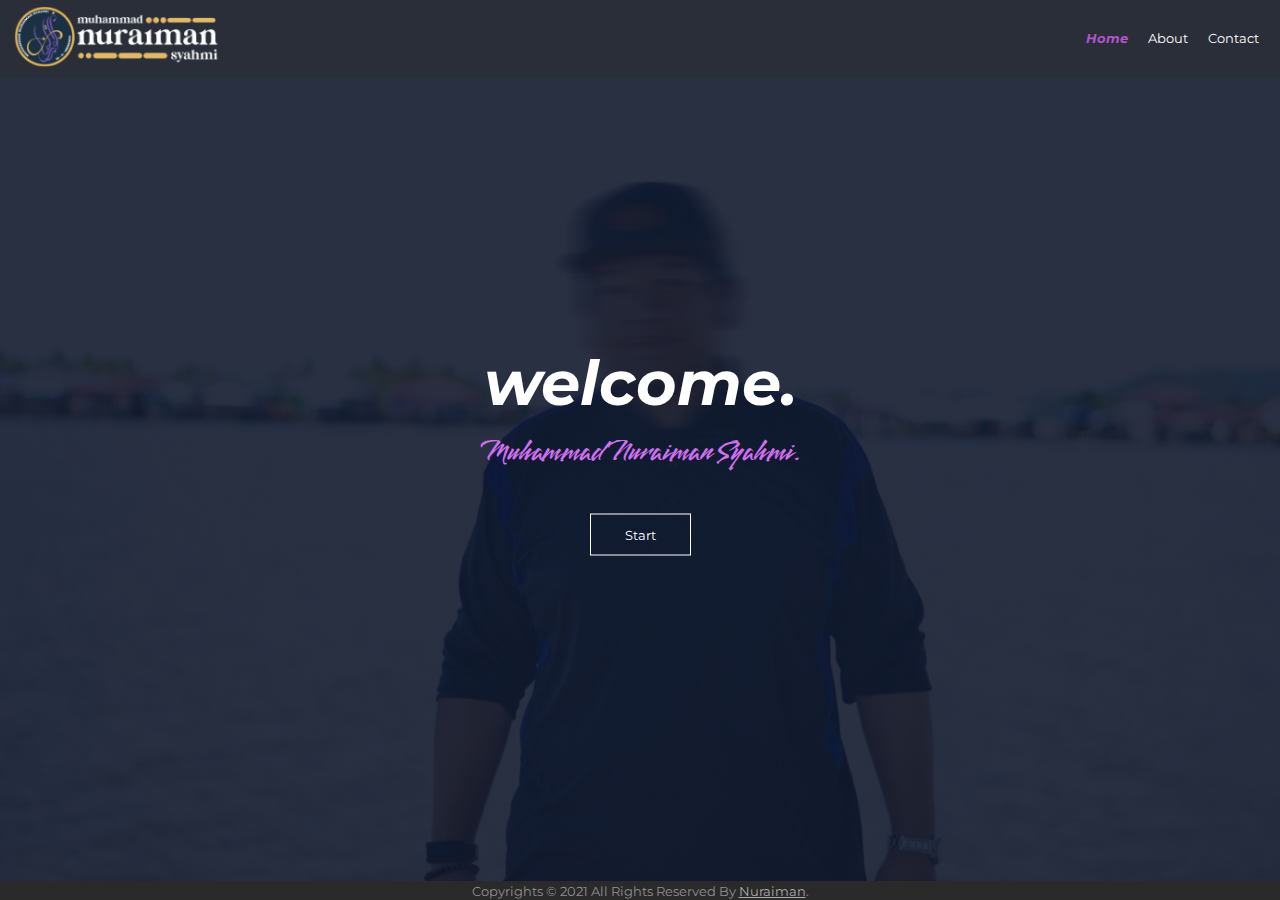
<file: index.html>
<!DOCTYPE html>
<html lang="en">

<!-- Head -->
<head>
    <meta charset="utf-8">
    <meta http-equiv="X-UA-Compatible" content="IE=edge">
    <meta name="viewport" content="width=device-width, initial-scale=1">

    <!-- Title -->
    <title>Welcome - Nuraiman Syahmi</title>


    <!-- Fonts -->
    <link rel="preconnect" href="https://fonts.googleapis.com">
    <link rel="preconnect" href="https://fonts.gstatic.com" crossorigin>
    <link href="https://fonts.googleapis.com/css2?family=Montserrat:ital,wght@0,100;0,400;0,700;1,100;1,400;1,700&display=swap" rel="stylesheet">
    <link href="https://fonts.googleapis.com/css2?family=Smooch&display=swap" rel="stylesheet">

    <!-- CSS -->
    <link href="css/style.css" rel="stylesheet">

    <!-- For Icons -->
    <link rel="stylesheet" href="https://use.fontawesome.com/releases/v5.15.4/css/all.css" integrity="sha384-DyZ88mC6Up2uqS4h/KRgHuoeGwBcD4Ng9SiP4dIRy0EXTlnuz47vAwmeGwVChigm" crossorigin="anonymous">

</head>

<!-- Body -->
<body>
    <!-- Navigation -->
    <section class="header">
        <nav>
            <a href="index.html"> <img src="img/logox2.png" alt="Logo"></a>
            <div class="nav-links" id="navLinks">
                 <!--icon for smaller devices / opened navigation-->
                <i class="fas fa-times" onclick="hideMenu()"></i>
                <ul>
                    <li><a href="index.html" class="current">Home</a></li>
                    <li><a href="About.html">About</a></li>
                    <!-- <li><a href="Education.html">Education</a></li>
                    <li><a href="Experience.html">Experience</a></li>
                    <li><a href="Blog.html">Blog</a></li>-->
                    <li><a href="Contact.html">Contact</a></li> 
                </ul>
            </div>
            <!--icon for smaller devices / opened navigation-->
            <i class="fas fa-bars" onclick="showMenu()"></i>
        </nav>
        <!--Navigation Ends-->
        <!--Content-->
        <div class="text-box">
            <h1>welcome.</h1>
            <p>Muhammad Nuraiman Syahmi.</p>
            <a href="About.html" class="about-btn">Start</a>
        </div>
        <!--Content End-->

       <!-- Start Footer -->
       <footer class="footer">
            <div class="container">
                <small class="copyright pull-left">Copyrights © 2021 All Rights Reserved By <a href="https://www.instagram.com/nuraimansyahmi">Nuraiman</a>.</small>
        </div>
    </footer>
    <!-- End Footer -->
    </section>
       
<!--JS toggle-->
<script>
    var navLinks = document.getElementById("navLinks");

    function showMenu(){
        navLinks.style.right="0";
    }
    function hideMenu(){
        navLinks.style.right="-200px";
    }
</script>
</body>
</html>
</file>
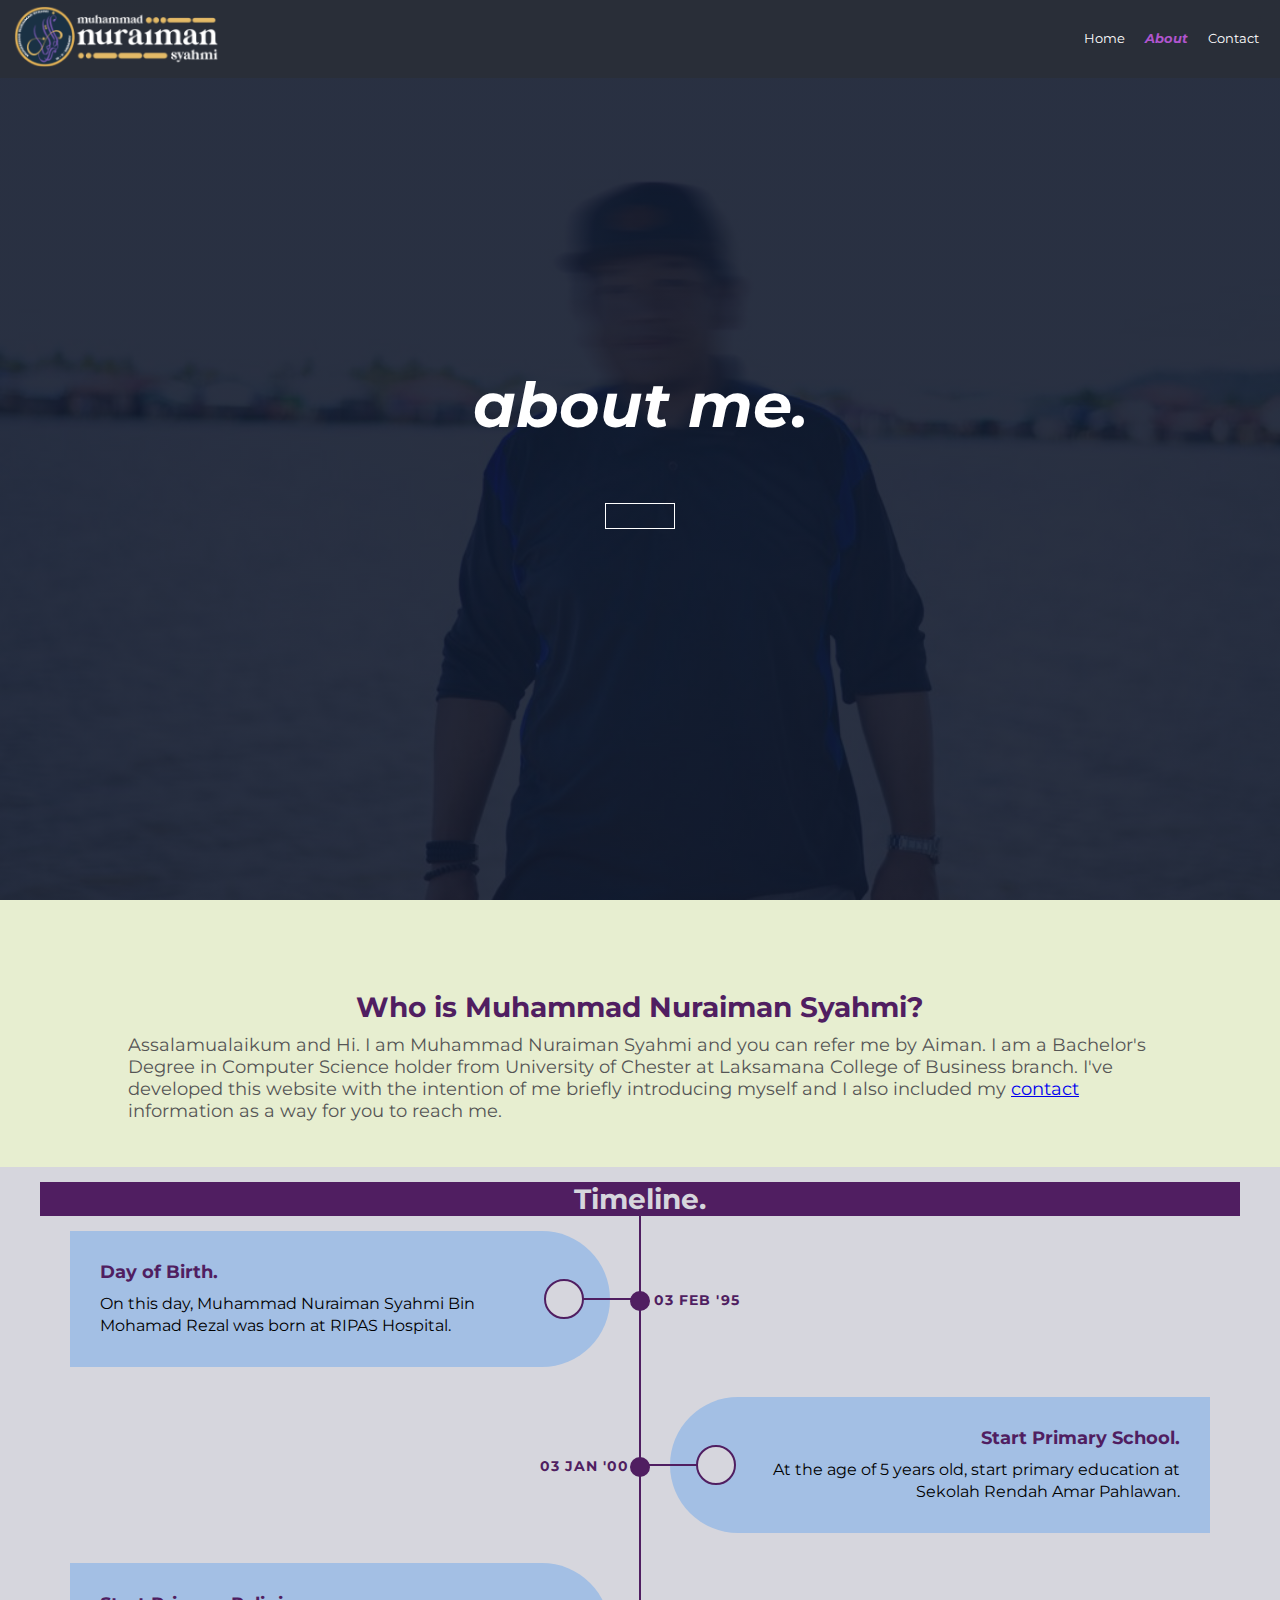
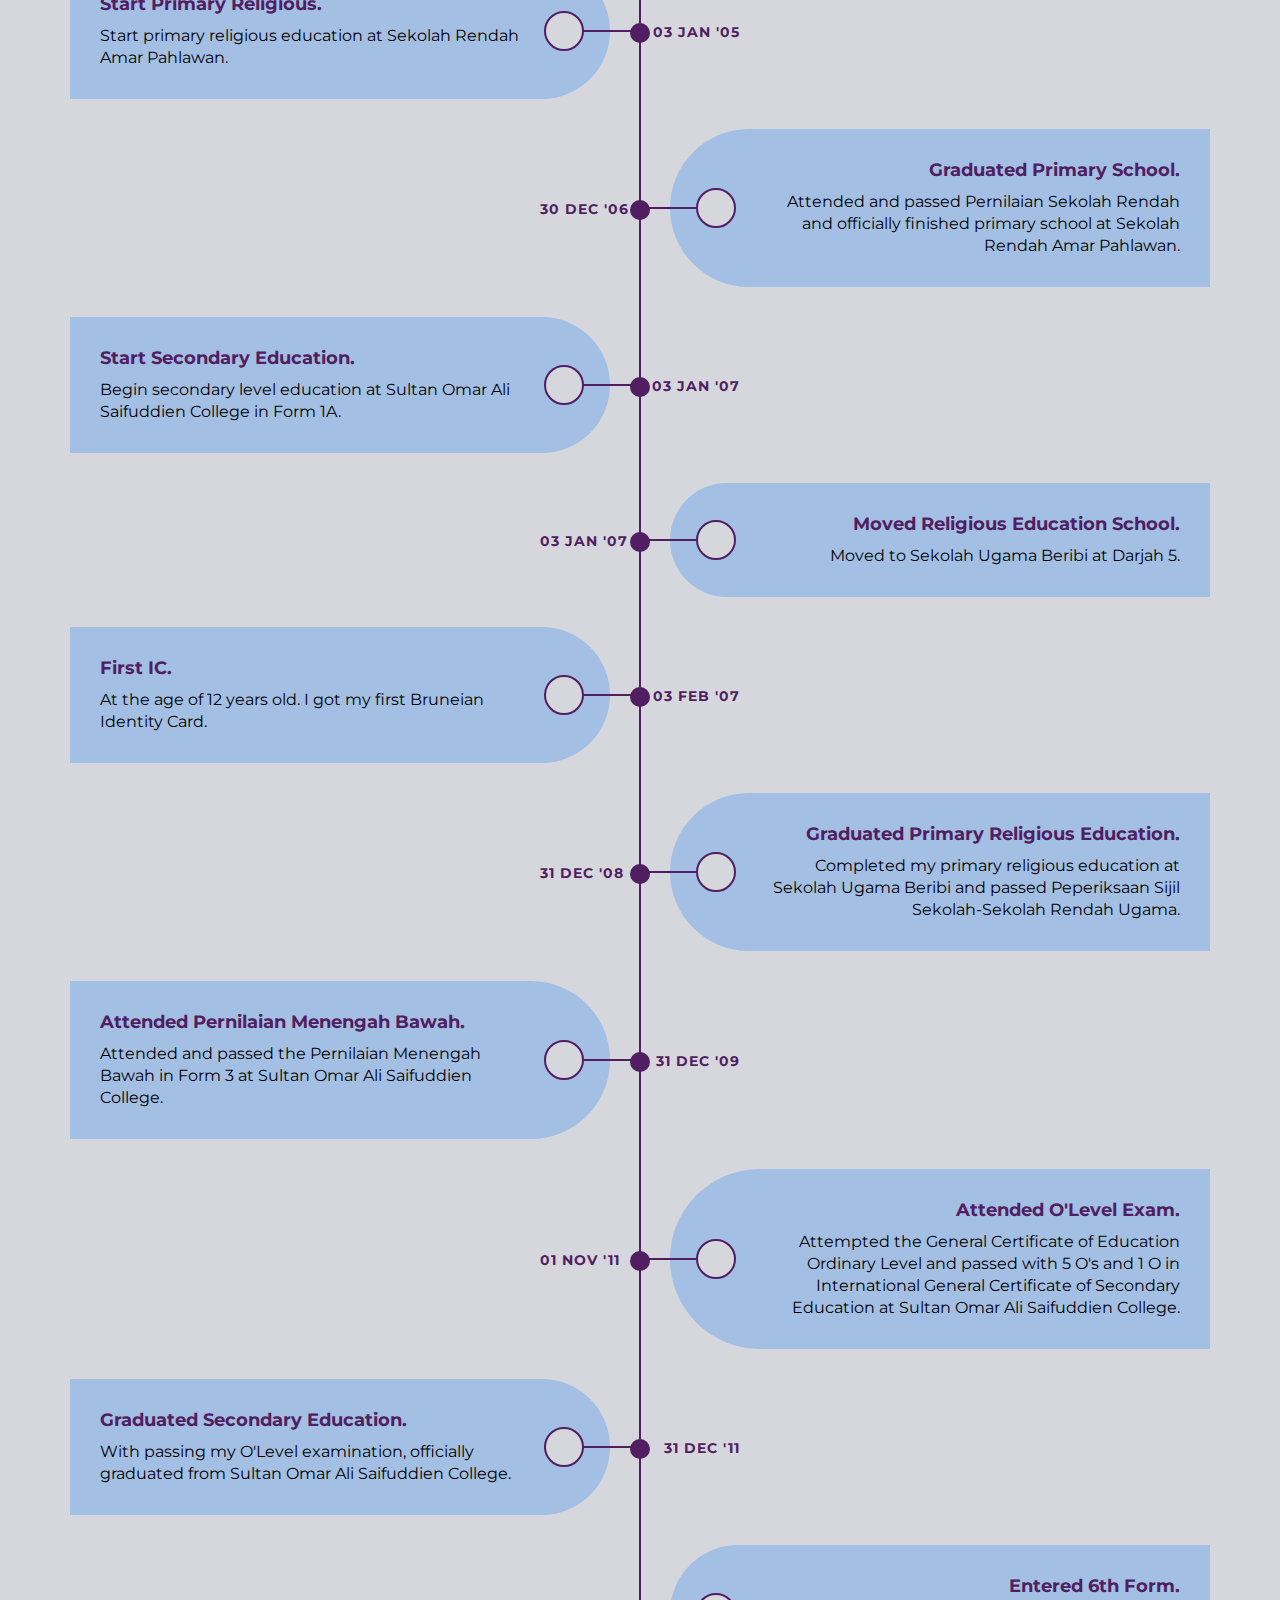
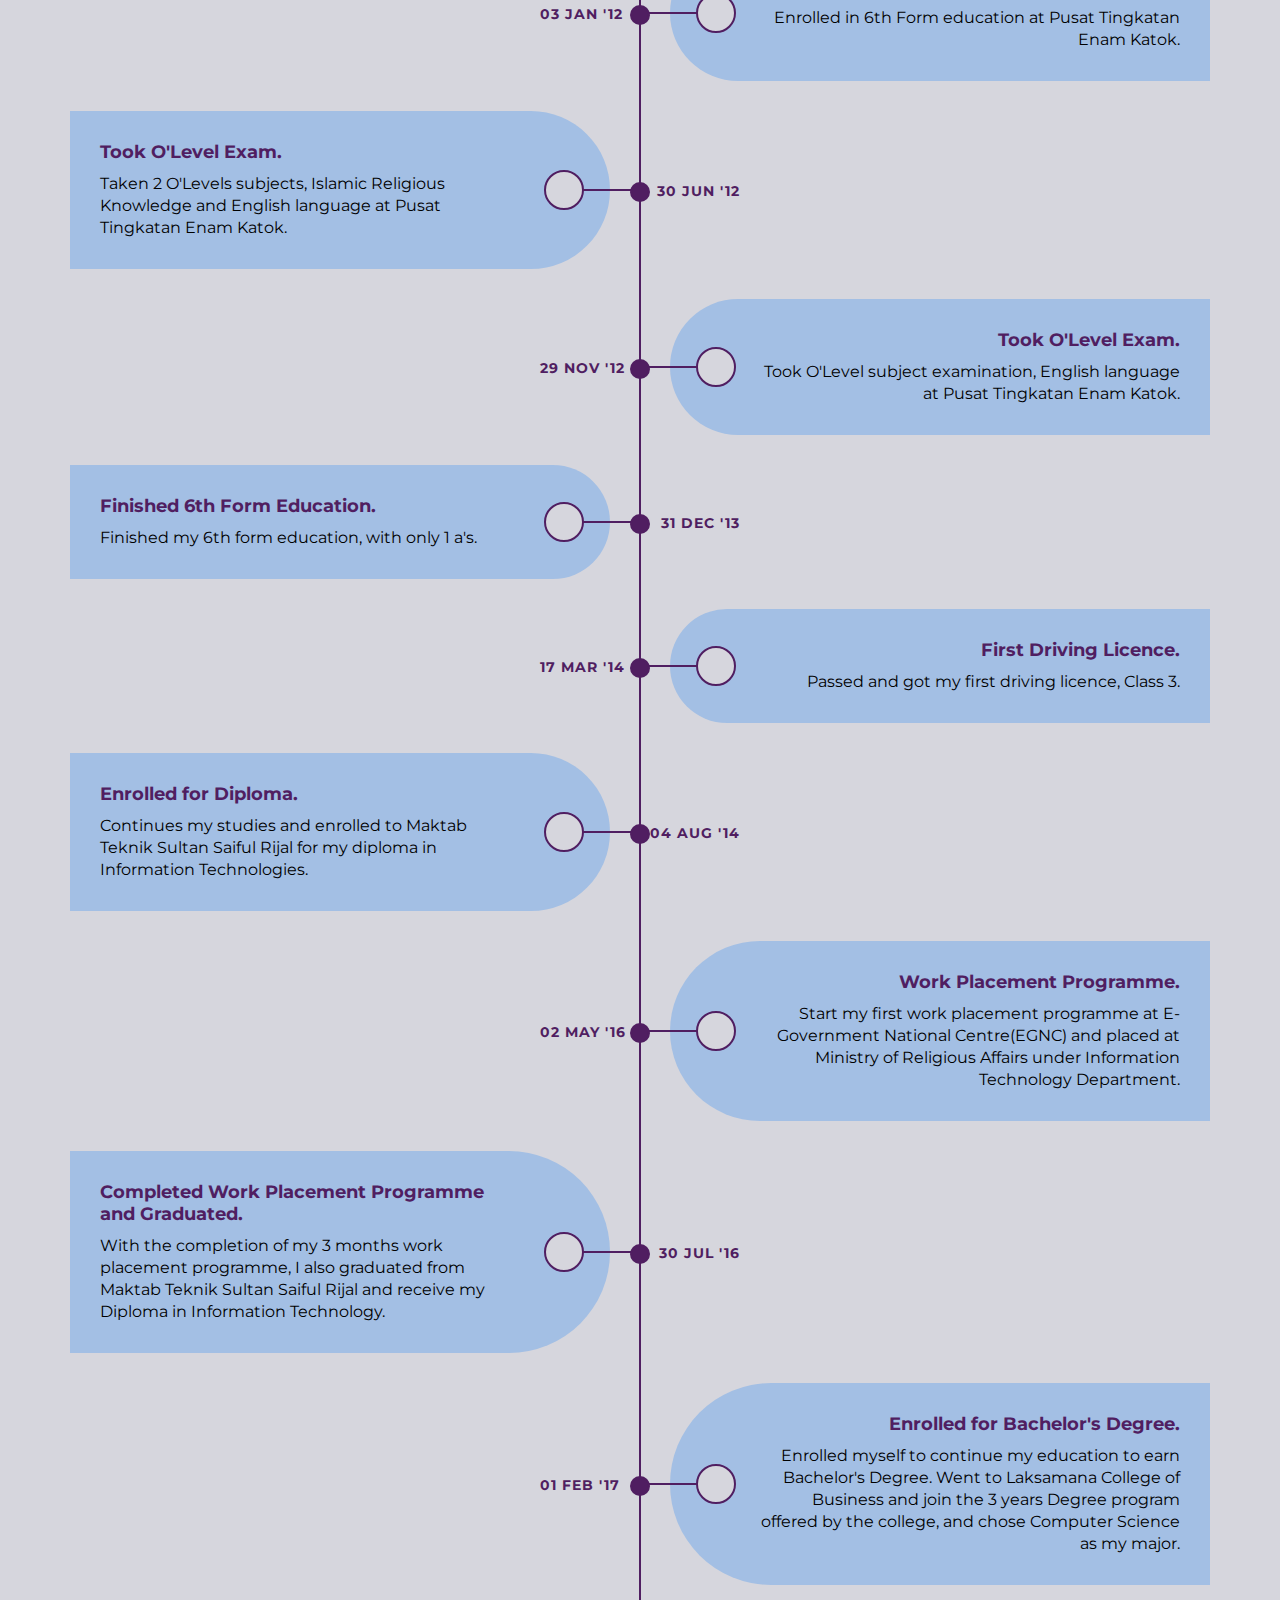
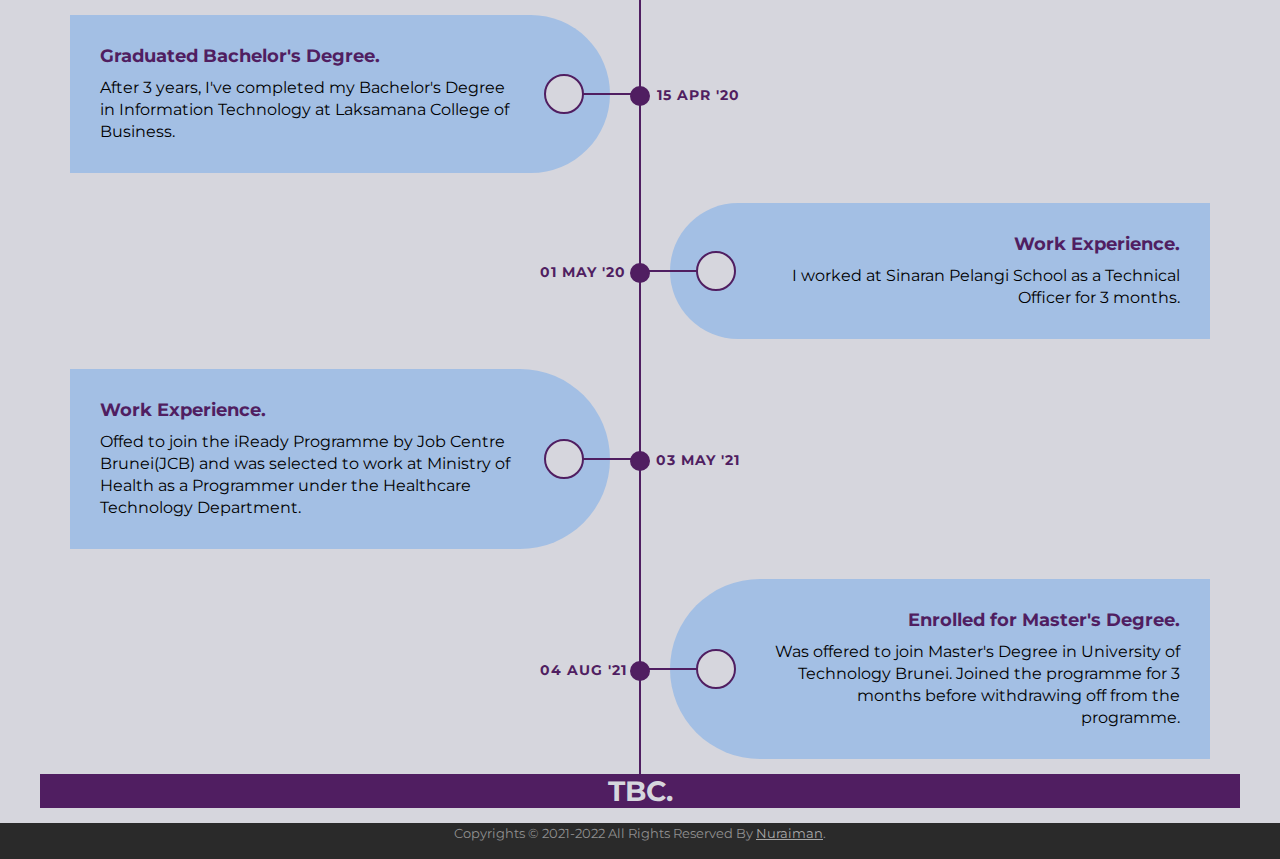
<file: About.html>
<!DOCTYPE html>
<html lang="en">

<!-- Head -->
<head>
    <meta charset="utf-8">
    <meta http-equiv="X-UA-Compatible" content="IE=edge">
    <meta name="viewport" content="width=device-width, initial-scale=1">

    <!-- Title -->
    <title>About - Nuraiman Syahmi</title>


    <!-- Fonts -->
    <link rel="preconnect" href="https://fonts.googleapis.com">
    <link rel="preconnect" href="https://fonts.gstatic.com" crossorigin>
    <link href="https://fonts.googleapis.com/css2?family=Montserrat:ital,wght@0,100;0,400;0,700;1,100;1,400;1,700&display=swap" rel="stylesheet">

    <!-- CSS -->
    <link href="css/styleAbout.css" rel="stylesheet">

    <!-- For Icons -->
    <link rel="stylesheet" href="https://use.fontawesome.com/releases/v5.15.4/css/all.css" integrity="sha384-DyZ88mC6Up2uqS4h/KRgHuoeGwBcD4Ng9SiP4dIRy0EXTlnuz47vAwmeGwVChigm" crossorigin="anonymous">

</head>

<!-- Body -->
<body>
    <!-- Navigation -->
    <section class="header">
        <nav>
            <a href="index.html"> <img src="img/logox2.png" alt="Logo"></a>
            <div class="nav-links" id="navLinks">
                 <!--icon for smaller devices / opened navigation-->
                <i class="fas fa-times" onclick="hideMenu()"></i>
                <ul>
                    <li><a href="index.html">Home</a></li>
                    <li><a href="About.html" class="current">About</a></li>
                    <!-- <li><a href="Education.html">Education</a></li>
                    <li><a href="Experience.html">Experience</a></li>
                    <li><a href="Blog.html">Blog</a></li>-->
                    <li><a href="Contact.html">Contact</a></li>
                </ul>
            </div>
            <!--icon for smaller devices / opened navigation-->
            <i class="fas fa-bars" onclick="showMenu()"></i>
        </nav>
        <!--Navigation Ends-->
        <!--Content-->
        <div class="text-box">
            <h1>about me.</h1>
            <a href="#content" class="start-btn"><i class="fas fa-angle-down"></i></a>
        </div>
        <!--Content End-->

    </section>

    <section id="content" class="content">
        <div class="intro">
            <h1>Who is Muhammad Nuraiman Syahmi?</h1>
            <p>Assalamualaikum and Hi. I am Muhammad Nuraiman Syahmi and you can refer me by Aiman. I am a Bachelor's Degree in Computer Science holder from University of Chester at Laksamana College of Business branch. I've developed this website with the intention of me briefly introducing myself and I also included my <a href="Contact.html">contact</a> information as a way for you to reach me.</p>
        </div>

        <div class="timeline">
            <h1>Timeline.</h1>
            <div class="time">
                <div class="container left">
                    <div class="date">03 Feb '95</div>
                    <i class="fas fa-solid fa-gift"></i>
                    <div class="content">
                        <h2>Day of Birth.</h2>
                        <p>On this day, Muhammad Nuraiman Syahmi Bin Mohamad Rezal was born at RIPAS Hospital.</p>
                      </div>
                </div>

                <div class="container right">
                    <div class="date">03 Jan '00</div>
                    <i class="fas fa-solid fa-school"></i>
                    <div class="content">
                        <h2>Start Primary School.</h2>
                        <p>At the age of 5 years old, start primary education at Sekolah Rendah Amar Pahlawan.</p>
                        <!--<img src="img/sample.png" alt="srap">-->
                    </div>
                </div>

                <div class="container left">
                    <div class="date">03 Jan '05</div>
                    <i class="fas fa-solid fa-school"></i>
                    <div class="content">
                        <h2>Start Primary Religious.</h2>
                        <p>Start primary religious education at Sekolah Rendah Amar Pahlawan.</p>
                        <!--<img src="img/sample.png" alt="srap">-->
                    </div>
                </div>

                <div class="container right">
                    <div class="date">30 Dec '06</div>
                    <i class="fas fa-solid fa-graduation-cap"></i>
                    <div class="content">
                        <h2>Graduated Primary School.</h2>
                        <p>Attended and passed Pernilaian Sekolah Rendah and officially finished primary school at Sekolah Rendah Amar Pahlawan.</p>
                    </div>
                </div>

                <div class="container left">
                    <div class="date">03 Jan '07</div>
                    <i class="fas fa-solid fa-school"></i>
                    <div class="content">
                        <h2>Start Secondary Education.</h2>
                        <p>Begin secondary level education at Sultan Omar Ali Saifuddien College in Form 1A.</p>
                    </div>
                </div>

                <div class="container right">
                <div class="date">03 Jan '07</div>
                    <i class="fas fa-solid fa-school"></i>
                    <div class="content">
                        <h2>Moved Religious Education School.</h2>
                        <p>Moved to Sekolah Ugama Beribi at Darjah 5.</p>
                    </div>
                </div>

                <div class="container left">
                    <div class="date">03 Feb '07</div>
                    <i class="fas fa-solid fa-id-card"></i>
                    <div class="content">
                        <h2>First IC.</h2>
                        <p>At the age of 12 years old. I got my first Bruneian Identity Card.</p>
                    </div>
                </div>

                <div class="container right">
                    <div class="date">31 Dec '08</div>
                    <i class="fas fa-solid fa-graduation-cap"></i>
                        <div class="content">
                            <h2>Graduated Primary Religious Education.</h2>
                            <p>Completed my primary religious education at Sekolah Ugama Beribi and passed Peperiksaan Sijil Sekolah-Sekolah Rendah Ugama.</p>
                        </div>
                    </div>

                <div class="container left">
                    <div class="date">31 Dec '09</div>
                    <i class="fas fa-solid fa-pen"></i>
                        <div class="content">
                            <h2>Attended Pernilaian Menengah Bawah.</h2>
                            <p>Attended and passed the Pernilaian Menengah Bawah in Form 3 at Sultan Omar Ali Saifuddien College.</p>
                    </div>
                </div>

                <div class="container right">
                    <div class="date">01 Nov '11</div>
                    <i class="fas fa-solid fa-pen"></i>
                        <div class="content">
                            <h2>Attended O'Level Exam.</h2>
                            <p>Attempted the General Certificate of Education Ordinary Level and passed with 5 O's and 1 O in International General Certificate of Secondary Education at Sultan Omar Ali Saifuddien College.</p>
                        </div>
                    </div>
                    
                <div class="container left">
                    <div class="date">31 Dec '11</div>
                    <i class="fas fa-solid fa-graduation-cap"></i>
                        <div class="content">
                            <h2>Graduated Secondary Education.</h2>
                            <p>With passing my O'Level examination, officially graduated from Sultan Omar Ali Saifuddien College.</p>
                    </div>
                </div>

                <div class="container right">
                    <div class="date">03 Jan '12</div>
                        <i class="fas fa-solid fa-school"></i>
                        <div class="content">
                            <h2>Entered 6th Form.</h2>
                            <p>Enrolled in 6th Form education at Pusat Tingkatan Enam Katok.</p>
                        </div>
                    </div>
                    
                <div class="container left">
                    <div class="date">30 Jun '12</div>
                    <i class="fas fa-solid fa-pen"></i>
                        <div class="content">
                            <h2>Took O'Level Exam.</h2>
                            <p>Taken 2 O'Levels subjects, Islamic Religious Knowledge and English language at Pusat Tingkatan Enam Katok.</p>
                    </div>
                </div>

                <div class="container right">
                    <div class="date">29 Nov '12</div>
                    <i class="fas fa-solid fa-pen"></i>
                        <div class="content">
                            <h2>Took O'Level Exam.</h2>
                            <p>Took O'Level subject examination, English language at Pusat Tingkatan Enam Katok.</p>
                        </div>
                    </div>
                    
                <div class="container left">
                    <div class="date">31 Dec '13</div>
                    <i class="fas fa-solid fa-graduation-cap"></i>
                        <div class="content">
                            <h2>Finished 6th Form Education.</h2>
                            <p>Finished my 6th form education, with only 1 a's.</p>
                    </div>
                </div>

                <div class="container right">
                    <div class="date">17 Mar '14</div>
                    <i class="fas fa-solid fa-id-card"></i>
                        <div class="content">
                            <h2>First Driving Licence.</h2>
                            <p>Passed and got my first driving licence, Class 3.</p>
                        </div>
                    </div>
                    
                <div class="container left">
                    <div class="date">04 Aug '14</div>
                        <i class="fas fa-solid fa-school"></i>
                        <div class="content">
                            <h2>Enrolled for Diploma.</h2>
                            <p>Continues my studies and enrolled to Maktab Teknik Sultan Saiful Rijal for my diploma in Information Technologies.</p>
                    </div>
                </div>

                <div class="container right">
                    <div class="date">02 May '16</div>
                    <i class="fas fa-solid fa-briefcase"></i>
                        <div class="content">
                            <h2>Work Placement Programme.</h2>
                            <p>Start my first work placement programme at E-Government National Centre(EGNC) and placed at Ministry of Religious Affairs under Information Technology Department.</p>
                        </div>
                    </div>
                    
                <div class="container left">
                    <div class="date">30 Jul '16</div>
                    <i class="fas fa-solid fa-graduation-cap"></i>
                        <div class="content">
                            <h2>Completed Work Placement Programme and Graduated.</h2>
                            <p>With the completion of my 3 months work placement programme, I also graduated from Maktab Teknik Sultan Saiful Rijal and receive my Diploma in Information Technology.</p>
                    </div>
                </div>

                <div class="container right">
                    <div class="date">01 Feb '17</div>
                        <i class="fas fa-solid fa-school"></i>
                        <div class="content">
                            <h2>Enrolled for Bachelor's Degree.</h2>
                            <p>Enrolled myself to continue my education to earn Bachelor's Degree. Went to Laksamana College of Business and join the 3 years Degree program offered by the college, and chose Computer Science as my major. </p>
                        </div>
                    </div>
                    
                <div class="container left">
                    <div class="date">15 Apr '20</div>
                    <i class="fas fa-solid fa-graduation-cap"></i>
                        <div class="content">
                            <h2>Graduated Bachelor's Degree.</h2>
                            <p>After 3 years, I've completed my Bachelor's Degree in Information Technology at Laksamana College of Business.</p>
                    </div>
                </div>

                <div class="container right">
                    <div class="date">01 May '20</div>
                    <i class="fas fa-solid fa-briefcase"></i>
                        <div class="content">
                            <h2>Work Experience.</h2>
                            <p>I worked at Sinaran Pelangi School as a Technical Officer for 3 months. </p>
                        </div>
                    </div>
                    
                <div class="container left">
                    <div class="date">03 May '21</div>
                    <i class="fas fa-solid fa-briefcase"></i>
                        <div class="content">
                            <h2>Work Experience.</h2>
                            <p>Offed to join the iReady Programme by Job Centre Brunei(JCB) and was selected to work at Ministry of Health as a Programmer under the Healthcare Technology Department.</p>
                    </div>
                </div>

                <div class="container right">
                    <div class="date">04 Aug '21</div>
                        <i class="fas fa-solid fa-school"></i>
                        <div class="content">
                            <h2>Enrolled for Master's Degree.</h2>
                            <p>Was offered to join Master's Degree in University of Technology Brunei. Joined the programme for 3 months before withdrawing off from the programme.</p>
                        </div>
                </div>
                    
            </div>
            <h1 class="tbc">TBC.</h1>
        </div>

        <div class="hobby">
            
        </div>
    </section>
       <!-- Start Footer -->
    <footer class="footer">
        <div class="foot-container">
            <small class="copyright pull-left">Copyrights © 2021-2022 All Rights Reserved By <a href="https://www.instagram.com/nuraimansyahmi">Nuraiman</a>.</small>
        </div>
    </footer>
    <!-- End Footer -->

    <!-- Back to top -->
    <a href="javascript:" id="return-to-top"><i class="fas fa-chevron-up"></i></a>
    <!-- /Back to top -->

    
<!--JS toggle-->
<script src="https://code.jquery.com/jquery-3.6.0.js" integrity="sha256-H+K7U5CnXl1h5ywQfKtSj8PCmoN9aaq30gDh27Xc0jk=" crossorigin="anonymous"></script>
<script>
    $(window).scroll(function(){
        if ($(this).scrollTop() >=20){
            $('#return-to-top').fadeIn(200);
        }else{
            $('#return-to-top').fadeOut(200);
        }
    });
    $('#return-to-top').click(function(){
        $('body,html').animate({
            scrollTop : 0
        },0);
    });
    </script>
<script>
    var navLinks = document.getElementById("navLinks");

    function showMenu(){
        navLinks.style.right="0";
    }
    function hideMenu(){
        navLinks.style.right="-200px";
    }

</script>
</body>
</html>
</file>
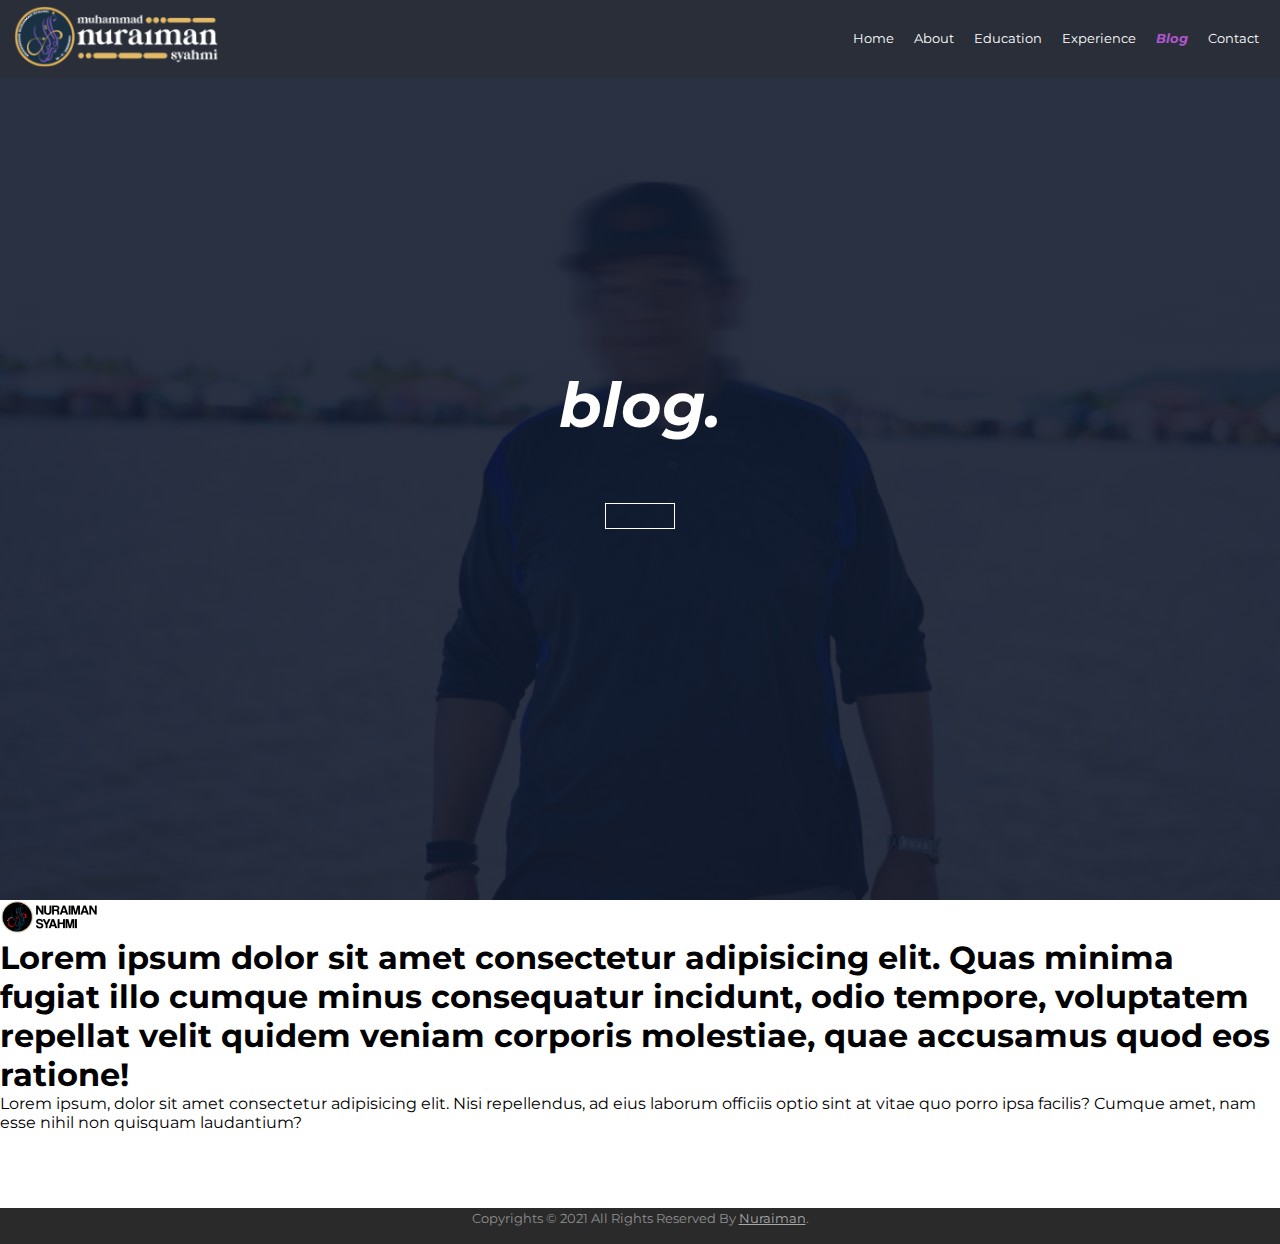
<file: Blog.html>
<!DOCTYPE html>
<html lang="en">

<!-- Head -->
<head>
    <meta charset="utf-8">
    <meta http-equiv="X-UA-Compatible" content="IE=edge">
    <meta name="viewport" content="width=device-width, initial-scale=1">

    <!-- Title -->
    <title>Blog - Nuraiman Syahmi</title>


    <!-- Fonts -->
    <link rel="preconnect" href="https://fonts.googleapis.com">
    <link rel="preconnect" href="https://fonts.gstatic.com" crossorigin>
    <link href="https://fonts.googleapis.com/css2?family=Montserrat:ital,wght@0,100;0,400;0,700;1,100;1,400;1,700&display=swap" rel="stylesheet">

    <!-- CSS -->
    <link href="css/styleBlog.css" rel="stylesheet">

    <!-- For Icons -->
    <link rel="stylesheet" href="https://use.fontawesome.com/releases/v5.15.4/css/all.css" integrity="sha384-DyZ88mC6Up2uqS4h/KRgHuoeGwBcD4Ng9SiP4dIRy0EXTlnuz47vAwmeGwVChigm" crossorigin="anonymous">

</head>

<!-- Body -->
<body>
    <!-- Navigation -->
    <section class="header">
        <nav>
            <a href="index.html"> <img src="img/logox2.png" alt="Logo"></a>
            <div class="nav-links" id="navLinks">
                 <!--icon for smaller devices / opened navigation-->
                <i class="fas fa-times" onclick="hideMenu()"></i>
                <ul>
                    <li><a href="index.html">Home</a></li>
                    <li><a href="About.html">About</a></li>
                    <li><a href="Education.html">Education</a></li>
                    <li><a href="Experience.html">Experience</a></li>
                    <li><a href="Blog.html" class="current">Blog</a></li>
                    <li><a href="Contact.html">Contact</a></li>
                </ul>
            </div>
            <!--icon for smaller devices / opened navigation-->
            <i class="fas fa-bars" onclick="showMenu()"></i>
        </nav>
        <!--Navigation Ends-->
        <!--Content-->
        <div class="text-box">
            <h1>blog.</h1>
            <a href="#content" class="start-btn"><i class="fas fa-angle-down"></i></a>
        </div>
        <!--Content End-->

    </section>
    <section id="content" class="content">
        <div>
            <img src="img/logo.png" alt="">
            <h1>Lorem ipsum dolor sit amet consectetur adipisicing elit. Quas minima fugiat illo cumque minus consequatur incidunt, odio tempore, voluptatem repellat velit quidem veniam corporis molestiae, quae accusamus quod eos ratione!</h1>
            <p>Lorem ipsum, dolor sit amet consectetur adipisicing elit. Nisi repellendus, ad eius laborum officiis optio sint at vitae quo porro ipsa facilis? Cumque amet, nam esse nihil non quisquam laudantium?</p>
            <br>
            <br>
            <br>
            <br>
        </div>
    </section>
       
       <!-- Start Footer -->
    <footer class="footer">
        <div class="container">
            <small class="copyright pull-left">Copyrights © 2021 All Rights Reserved By <a href="###">Nuraiman</a>.</small>
        </div>
    </footer>
    <!-- End Footer -->
    <!-- Back to top -->
    <a href="javascript:" id="return-to-top"><i class="fas fa-chevron-up"></i></a>
    <!-- /Back to top -->
    
<!--JS toggle-->
<script src="https://code.jquery.com/jquery-3.6.0.js" integrity="sha256-H+K7U5CnXl1h5ywQfKtSj8PCmoN9aaq30gDh27Xc0jk=" crossorigin="anonymous"></script>
<script>
    $(window).scroll(function(){
        if ($(this).scrollTop() >=20){
            $('#return-to-top').fadeIn(200);
        }else{
            $('#return-to-top').fadeOut(200);
        }
    });
    $('#return-to-top').click(function(){
        $('body,html').animate({
            scrollTop : 0
        },0);
    });
    </script>
<script>
    var navLinks = document.getElementById("navLinks");

    function showMenu(){
        navLinks.style.right="0";
    }
    function hideMenu(){
        navLinks.style.right="-200px";
    }

</script>
</body>
</html>
</file>
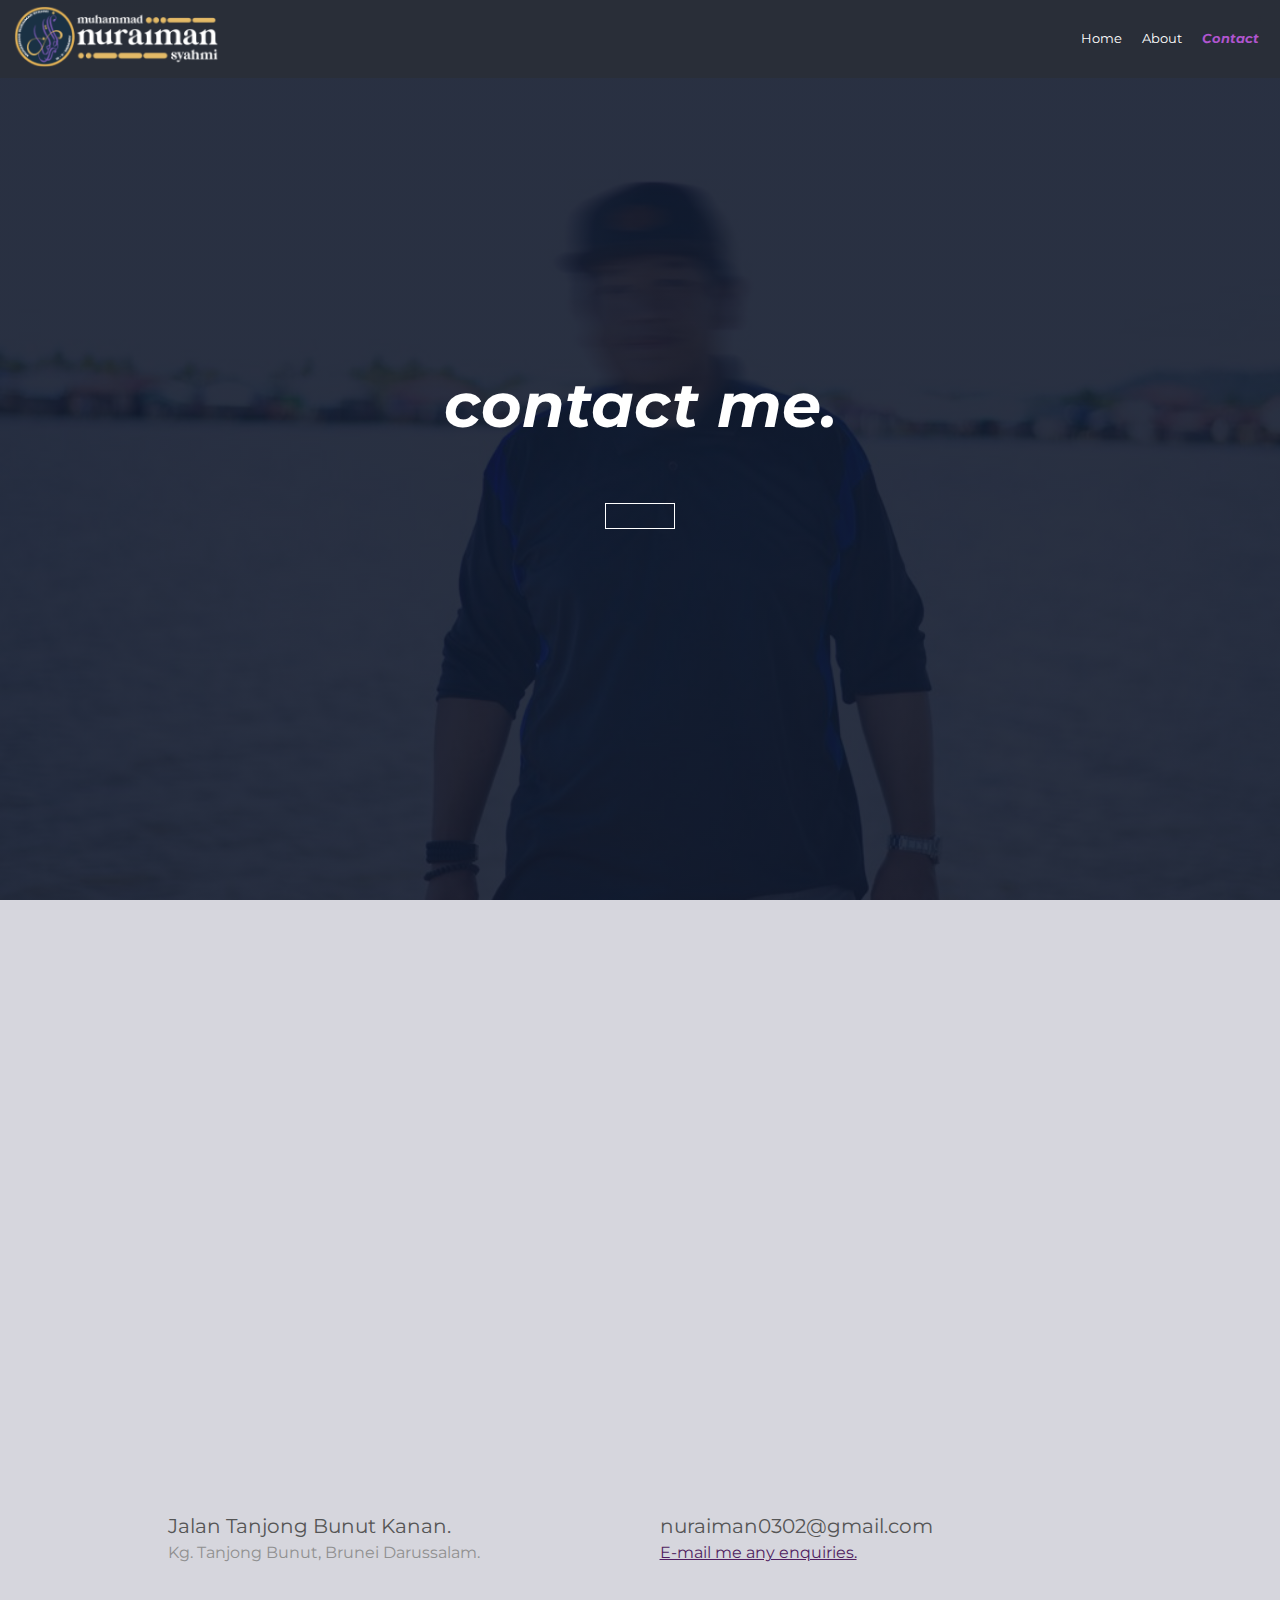
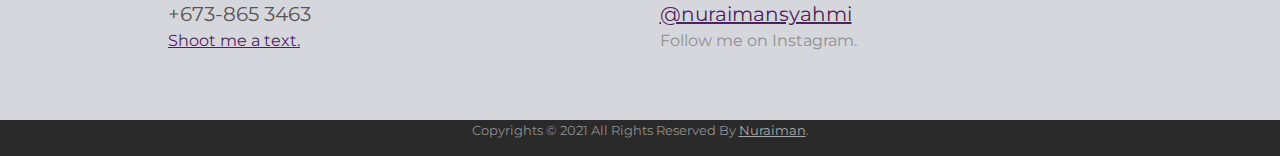
<file: Contact.html>
<!DOCTYPE html>
<html lang="en">

<!-- Head -->
<head>
    <meta charset="utf-8">
    <meta http-equiv="X-UA-Compatible" content="IE=edge">
    <meta name="viewport" content="width=device-width, initial-scale=1">

    <!-- Title -->
    <title>Contact - Nuraiman Syahmi</title>


    <!-- Fonts -->
    <link rel="preconnect" href="https://fonts.googleapis.com">
    <link rel="preconnect" href="https://fonts.gstatic.com" crossorigin>
    <link href="https://fonts.googleapis.com/css2?family=Montserrat:ital,wght@0,100;0,400;0,700;1,100;1,400;1,700&display=swap" rel="stylesheet">

    <!-- CSS -->
    <link href="css/styleContact.css" rel="stylesheet">

    <!-- For Icons -->
    <link rel="stylesheet" href="https://use.fontawesome.com/releases/v5.15.4/css/all.css" integrity="sha384-DyZ88mC6Up2uqS4h/KRgHuoeGwBcD4Ng9SiP4dIRy0EXTlnuz47vAwmeGwVChigm" crossorigin="anonymous">

</head>

<!-- Body -->
<body>
    <!-- Navigation -->
    <section class="header">
        <nav>
            <a href="index.html"> <img src="img/logox2.png" alt="Logo"></a>
            <div class="nav-links" id="navLinks">
                 <!--icon for smaller devices / opened navigation-->
                <i class="fas fa-times" onclick="hideMenu()"></i>
                <ul>
                    <li><a href="index.html">Home</a></li>
                    <li><a href="About.html">About</a></li>
                    <!-- <li><a href="Education.html">Education</a></li>
                    <li><a href="Experience.html">Experience</a></li>
                    <li><a href="Blog.html">Blog</a></li>-->
                    <li><a href="Contact.html" class="current">Contact</a></li>
                </ul>
            </div>
            <!--icon for smaller devices / opened navigation-->
            <i class="fas fa-bars" onclick="showMenu()"></i>
        </nav>
        <!--Navigation Ends-->
        <!-- header Content-->
        <div class="text-box">
            <h1>contact me.</h1>
            <a href="#location" class="start-btn"><i class="fas fa-angle-down"></i></a>
        </div>
        <!--header Content End-->

    </section>
    <section id="location" class="location">
        <iframe src="https://www.google.com/maps/embed?pb=!1m18!1m12!1m3!1d15901.159193281383!2d114.84840538585657!3d4.891067572798633!2m3!1f0!2f0!3f0!3m2!1i1024!2i768!4f13.1!3m3!1m2!1s0x32226087f1569eb9%3A0xa1f4d67846edb9cd!2sKampung%20Tanjong%20Bunut!5e0!3m2!1sen!2sbn!4v1644938528303!5m2!1sen!2sbn" width="600" height="450" style="border:0;" allowfullscreen="" loading="lazy"></iframe>
    </section>

    <section id="contact-me" class="contact-me">
        <div class="row">
            <div class="contact-col">
                <div>
                    <i class="fas fa-solid fa-house-user"></i>
                    <span>
                        <h5>Jalan Tanjong Bunut Kanan.</h5>
                        <p>Kg. Tanjong Bunut, Brunei Darussalam.</p>
                    </span>
                </div>
                <div>
                    <i class="fas fa-solid fa-phone"></i>
                    <span>
                        <h5>+673-865 3463</h5>
                        <p><a href="https://wa.me/6738653463" target="_blank" rel="noopener noreferrer">Shoot me a text.</a></p>
                    </span>
                </div>
            </div>
            <div class="contact-col">
                <div>
                    <i class="fas fa-solid fa-envelope"></i>
                    <span>
                    <h5>nuraiman0302@gmail.com</h5>
                    <p><a href="mailto:nuraiman0302@gmail.com">E-mail me any enquiries.</a></p>
                    </span>
                </div>
                <div>
                    <i class="fas fa-solid fa-hashtag"></i>
                    <span>
                        <h5><a href="https://www.instagram.com/nuraimansyahmi" target="_blank" rel="noopener noreferrer">@nuraimansyahmi</a></h5>
                        <p>Follow me on Instagram.</p>
                    </span>
                </div>
            </div>
            <!-- <div class="contact-col">
                <form action="form-handler.php" method="post">
                    <input type="text" name="name" placeholder="Enter Your Name & Your Company" required>
                    <input type="email" name="email" placeholder="Enter Your E-mail" required>
                    <input type="text" name="subject" placeholder="Subject" required>
                    <textarea rows="8" name="message" placeholder="Message" required></textarea>
                    <button type="submit" class="start-btn">Send Message</button>
                </form>
            </div> -->
        </div>
    </section>
       
       <!-- Start Footer -->
    <footer class="footer">
        <div class="container">
            <small class="copyright pull-left">Copyrights © 2021 All Rights Reserved By <a href="https://www.instagram.com/nuraimansyahmi">Nuraiman</a>.</small>
        </div>
    </footer>
    <!-- End Footer -->
    <!-- Back to top -->
    <a href="javascript:" id="return-to-top"><i class="fas fa-chevron-up"></i></a>
    <!-- /Back to top -->

<!--JS toggle-->
<script src="https://code.jquery.com/jquery-3.6.0.js" integrity="sha256-H+K7U5CnXl1h5ywQfKtSj8PCmoN9aaq30gDh27Xc0jk=" crossorigin="anonymous"></script>
<script>
    $(window).scroll(function(){
        if ($(this).scrollTop() >=20){
            $('#return-to-top').fadeIn(200);
        }else{
            $('#return-to-top').fadeOut(200);
        }
    });
    $('#return-to-top').click(function(){
        $('body,html').animate({
            scrollTop : 0
        },0);
    });
    </script>
<script>
    var navLinks = document.getElementById("navLinks");

    function showMenu(){
        navLinks.style.right="0";
    }
    function hideMenu(){
        navLinks.style.right="-200px";
    }

</script>
</body>
</html>
</file>
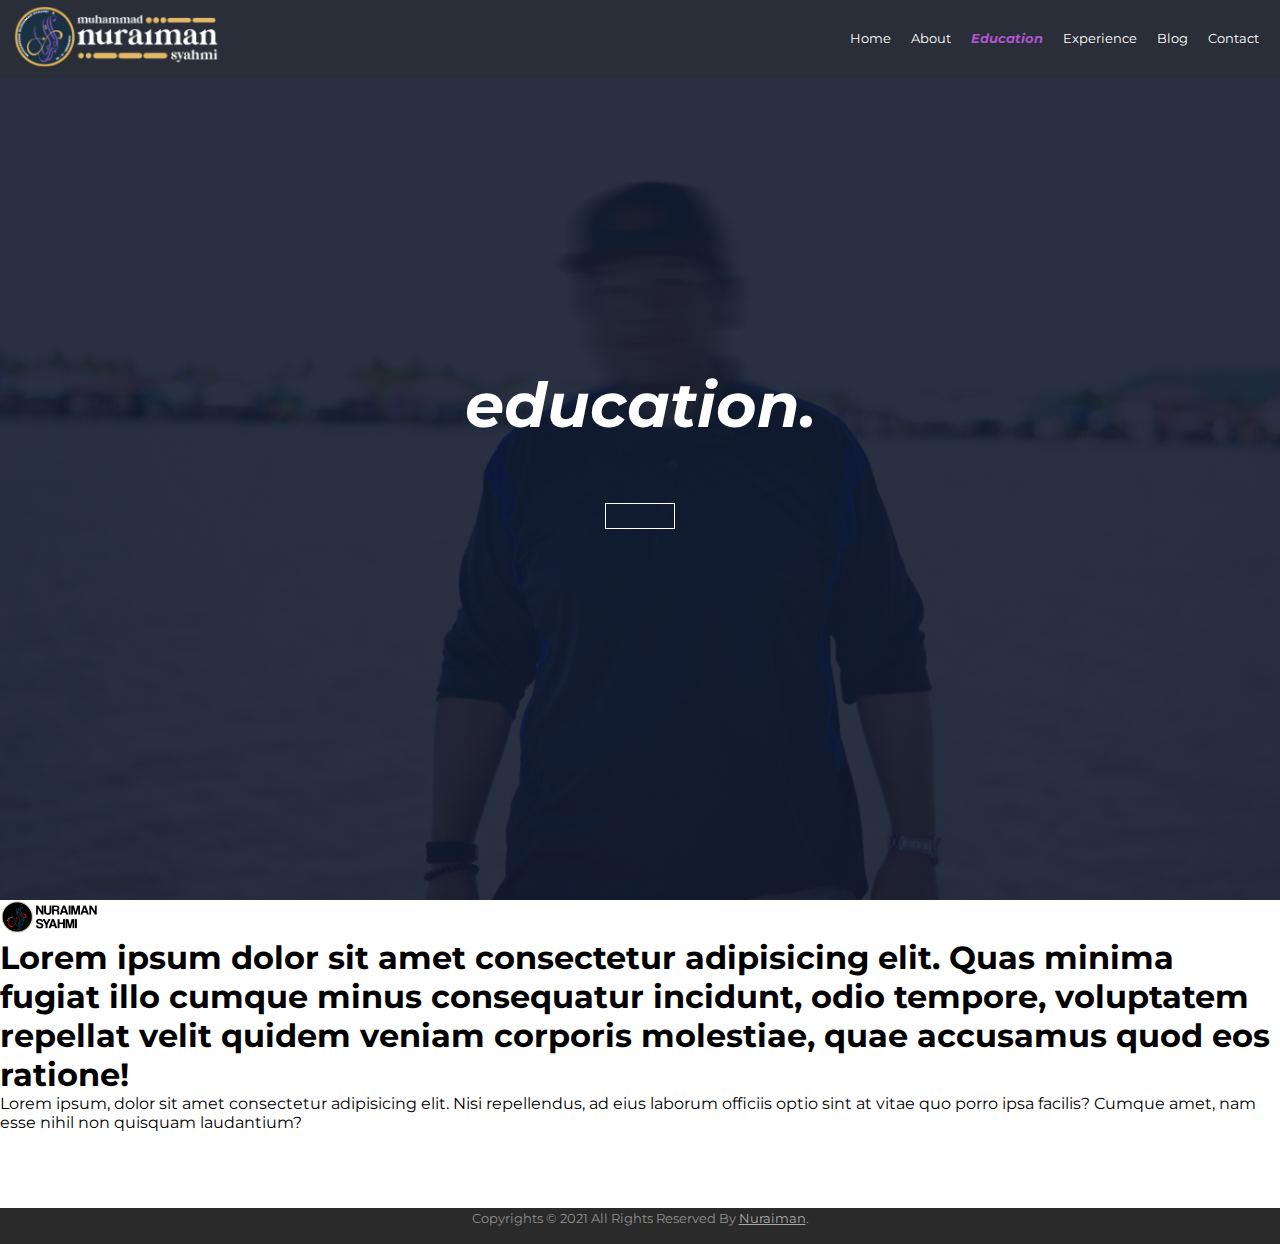
<file: Education.html>
<!DOCTYPE html>
<html lang="en">

<!-- Head -->
<head>
    <meta charset="utf-8">
    <meta http-equiv="X-UA-Compatible" content="IE=edge">
    <meta name="viewport" content="width=device-width, initial-scale=1">

    <!-- Title -->
    <title>Education - Nuraiman Syahmi</title>


    <!-- Fonts -->
    <link rel="preconnect" href="https://fonts.googleapis.com">
    <link rel="preconnect" href="https://fonts.gstatic.com" crossorigin>
    <link href="https://fonts.googleapis.com/css2?family=Montserrat:ital,wght@0,100;0,400;0,700;1,100;1,400;1,700&display=swap" rel="stylesheet">

    <!-- CSS -->
    <link href="css/styleEdu.css" rel="stylesheet">

    <!-- For Icons -->
    <link rel="stylesheet" href="https://use.fontawesome.com/releases/v5.15.4/css/all.css" integrity="sha384-DyZ88mC6Up2uqS4h/KRgHuoeGwBcD4Ng9SiP4dIRy0EXTlnuz47vAwmeGwVChigm" crossorigin="anonymous">

</head>

<!-- Body -->
<body>
    <!-- Navigation -->
    <section class="header">
        <nav>
            <a href="index.html"> <img src="img/logox2.png" alt="Logo"></a>
            <div class="nav-links" id="navLinks">
                 <!--icon for smaller devices / opened navigation-->
                <i class="fas fa-times" onclick="hideMenu()"></i>
                <ul>
                    <li><a href="index.html">Home</a></li>
                    <li><a href="About.html">About</a></li>
                    <li><a href="Education.html" class="current">Education</a></li>
                    <li><a href="Experience.html">Experience</a></li>
                    <li><a href="Blog.html">Blog</a></li>
                    <li><a href="Contact.html">Contact</a></li>
                </ul>
            </div>
            <!--icon for smaller devices / opened navigation-->
            <i class="fas fa-bars" onclick="showMenu()"></i>
        </nav>
        <!--Navigation Ends-->
        <!--Content-->
        <div class="text-box">
            <h1>education.</h1>
            <a href="#content" class="start-btn"><i class="fas fa-angle-down"></i></a>
        </div>
        <!--Content End-->

    </section>
    <section id="content" class="content">
        <div>
            <img src="img/logo.png" alt="">
            <h1>Lorem ipsum dolor sit amet consectetur adipisicing elit. Quas minima fugiat illo cumque minus consequatur incidunt, odio tempore, voluptatem repellat velit quidem veniam corporis molestiae, quae accusamus quod eos ratione!</h1>
            <p>Lorem ipsum, dolor sit amet consectetur adipisicing elit. Nisi repellendus, ad eius laborum officiis optio sint at vitae quo porro ipsa facilis? Cumque amet, nam esse nihil non quisquam laudantium?</p>
            <br>
            <br>
            <br>
            <br>
        </div>
    </section>

       <!-- Start Footer -->
    <footer class="footer">
        <div class="container">
            <small class="copyright pull-left">Copyrights © 2021 All Rights Reserved By <a href="###">Nuraiman</a>.</small>
        </div>
    </footer>
    <!-- End Footer -->

    <!-- Back to top -->
    <a href="javascript:" id="return-to-top"><i class="fas fa-chevron-up"></i></a>
    <!-- /Back to top -->
       
<!--JS toggle-->
<script src="https://code.jquery.com/jquery-3.6.0.js" integrity="sha256-H+K7U5CnXl1h5ywQfKtSj8PCmoN9aaq30gDh27Xc0jk=" crossorigin="anonymous"></script>
<script>
    $(window).scroll(function(){
        if ($(this).scrollTop() >=20){
            $('#return-to-top').fadeIn(200);
        }else{
            $('#return-to-top').fadeOut(200);
        }
    });
    $('#return-to-top').click(function(){
        $('body,html').animate({
            scrollTop : 0
        },0);
    });
    </script>
<script>
    var navLinks = document.getElementById("navLinks");

    function showMenu(){
        navLinks.style.right="0";
    }
    function hideMenu(){
        navLinks.style.right="-200px";
    }

</script>
</body>
</html>
</file>
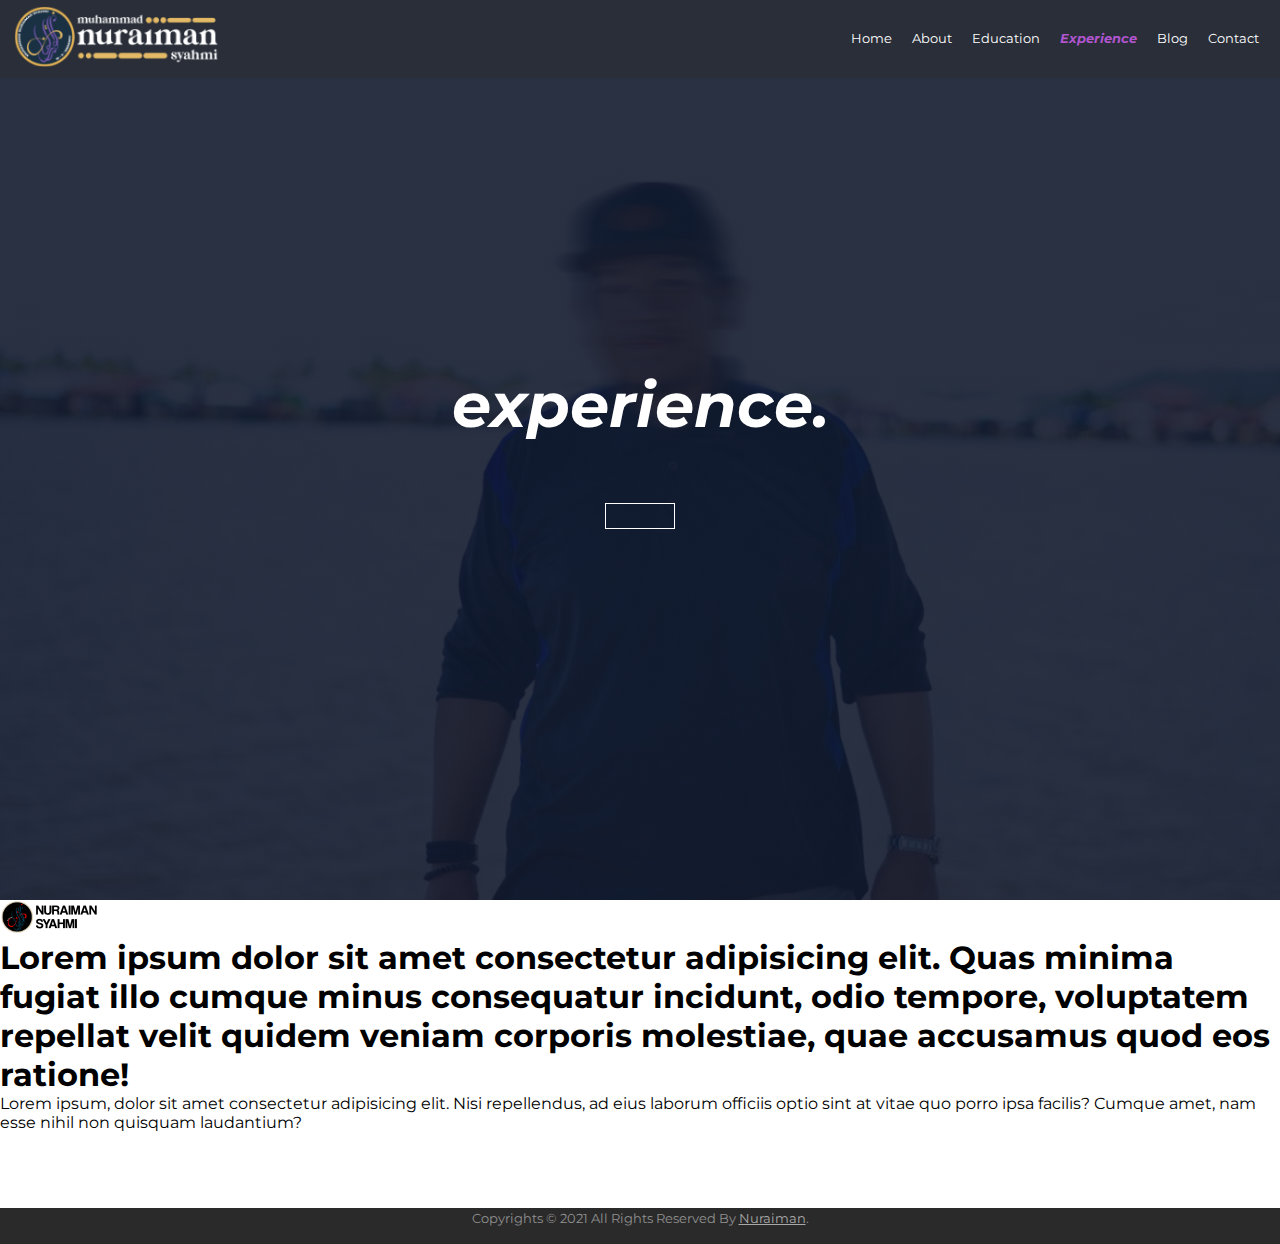
<file: Experience.html>
<!DOCTYPE html>
<html lang="en">

<!-- Head -->
<head>
    <meta charset="utf-8">
    <meta http-equiv="X-UA-Compatible" content="IE=edge">
    <meta name="viewport" content="width=device-width, initial-scale=1">

    <!-- Title -->
    <title>Experience - Nuraiman Syahmi</title>


    <!-- Fonts -->
    <link rel="preconnect" href="https://fonts.googleapis.com">
    <link rel="preconnect" href="https://fonts.gstatic.com" crossorigin>
    <link href="https://fonts.googleapis.com/css2?family=Montserrat:ital,wght@0,100;0,400;0,700;1,100;1,400;1,700&display=swap" rel="stylesheet">

    <!-- CSS -->
    <link href="css/styleExp.css" rel="stylesheet">

    <!-- For Icons -->
    <link rel="stylesheet" href="https://use.fontawesome.com/releases/v5.15.4/css/all.css" integrity="sha384-DyZ88mC6Up2uqS4h/KRgHuoeGwBcD4Ng9SiP4dIRy0EXTlnuz47vAwmeGwVChigm" crossorigin="anonymous">

</head>

<!-- Body -->
<body>
    <!-- Navigation -->
    <section class="header">
        <nav>
            <a href="index.html"> <img src="img/logox2.png" alt="Logo"></a>
            <div class="nav-links" id="navLinks">
                 <!--icon for smaller devices / opened navigation-->
                <i class="fas fa-times" onclick="hideMenu()"></i>
                <ul>
                    <li><a href="index.html">Home</a></li>
                    <li><a href="About.html">About</a></li>
                    <li><a href="Education.html">Education</a></li>
                    <li><a href="Experience.html" class="current">Experience</a></li>
                    <li><a href="Blog.html">Blog</a></li>
                    <li><a href="Contact.html">Contact</a></li>
                </ul>
            </div>
            <!--icon for smaller devices / opened navigation-->
            <i class="fas fa-bars" onclick="showMenu()"></i>
        </nav>
        <!--Navigation Ends-->
        <!--Content-->
        <div class="text-box">
            <h1>experience.</h1>
            <a href="#content" class="start-btn"><i class="fas fa-angle-down"></i></a>
        </div>
        <!--Content End-->

    </section>
    <section id="content" class="content">
        <div>
            <img src="img/logo.png" alt="">
            <h1>Lorem ipsum dolor sit amet consectetur adipisicing elit. Quas minima fugiat illo cumque minus consequatur incidunt, odio tempore, voluptatem repellat velit quidem veniam corporis molestiae, quae accusamus quod eos ratione!</h1>
            <p>Lorem ipsum, dolor sit amet consectetur adipisicing elit. Nisi repellendus, ad eius laborum officiis optio sint at vitae quo porro ipsa facilis? Cumque amet, nam esse nihil non quisquam laudantium?</p>
            <br>
            <br>
            <br>
            <br>
        </div>
    </section>

       <!-- Start Footer -->
    <footer class="footer">
        <div class="container">
            <small class="copyright pull-left">Copyrights © 2021 All Rights Reserved By <a href="###">Nuraiman</a>.</small>
        </div>
    </footer>
    <!-- End Footer -->

    <!-- Back to top -->
    <a href="javascript:" id="return-to-top"><i class="fas fa-chevron-up"></i></a>
    <!-- /Back to top -->
       
<!--JS toggle-->
<script src="https://code.jquery.com/jquery-3.6.0.js" integrity="sha256-H+K7U5CnXl1h5ywQfKtSj8PCmoN9aaq30gDh27Xc0jk=" crossorigin="anonymous"></script>
<script>
    $(window).scroll(function(){
        if ($(this).scrollTop() >=20){
            $('#return-to-top').fadeIn(200);
        }else{
            $('#return-to-top').fadeOut(200);
        }
    });
    $('#return-to-top').click(function(){
        $('body,html').animate({
            scrollTop : 0
        },0);
    });
    </script>
<script>
    var navLinks = document.getElementById("navLinks");

    function showMenu(){
        navLinks.style.right="0";
    }
    function hideMenu(){
        navLinks.style.right="-200px";
    }

</script>
</body>
</html>
</file>
<file: css/style.css>
*{
  margin: 0;
  padding: 0;
  font-family: 'Montserrat', sans-serif;
}
/*Top Page until ln 150*/
body{
  height: 100vh;
  width: 100%;
}
.header{
  min-height: 100vh;
  width: 100%;
  background-image: linear-gradient(rgba(4,9,30,0.7),rgba(4,9,30,0.7)),url(img/wallback.jpg);
  background-position: center;
  background-size: cover;  
  position: relative;
  /* background-size: 200% 200%;
  animation: movingGradient 5s linear infinite alternate;*/
}
/* @keyframes movingGradient {
  from  {background-position:0 0 ;}
  to {background-position:100% 100% ;}
} */
.header img{
  max-height: 7vh;
  image-rendering:  -moz-crisp-edges;
  image-rendering:  -webkit-optimize-contrast;
  image-rendering: crisp-edges;
  -ms-interpolation-mode: nearest-neighbor;
} 
.nav-links ul li a.current{
  font-weight: bold;
  color: #b055ce;
  font-style: italic;
}

nav{
  display: flex;
  justify-content: space-between;
  align-items: center;
  background-color: #2a2a2a65;
  height: auto;
  padding: 0.6vh 1vw 0.6vh 1vw;
  /* padding-left: 1vw;
  padding-right: 1vw; */
}

.nav-links{
  flex: 1;
  text-align: right;
}

.nav-links ul li{
  list-style: none;
  display: inline-block;
  padding: 8px;
  position: relative;
}


.nav-links ul li a {
  color: white;
  text-decoration: none;
  font-size: 13px;
}

.nav-links ul li ::after{
  content: '';
  width: 0%;
  height: 2px;
  background:#b055ce;
  display: block;
  margin: auto;
  transition: 0.5s;
}
.nav-links ul li :hover::after{   
  width: 100%;
}

.text-box{
  width: 90%;
  color: white;
  position: absolute;
  top: 50%;
  left: 50%;
  transform: translate(-50%,-50%);
  text-align: center;
}

.text-box h1{
  font-style: italic;
  font-size: 62px;
}

.text-box p{
  font-family: 'Smooch', cursive;
  margin: 10px 0 40px;
  font-size: 30px;
  color: #d070f0;
}

.about-btn{
  display: inline-block;
  text-decoration: none;
  color: white;
  border: 1px solid #fff;
  padding: 12px 34px;
  font-size: 13px;
  background: transparent;
  position: relative;
  cursor: pointer;
  
}

.about-btn:hover{
  border: 1px solid #b055ce;
  background: #b055ce;
  transition: 0.8s;
}

nav .fas{
  display: none;
}


@media (max-width: 700px) {
  *{
    overflow-x: hidden;
    overflow-y: hidden;
  }
  .text-box h1{
    font-style: italic;
    font-size: 20px;
  }
  .text-box p{
    font-family: 'Smooch', cursive;
    margin: 10px 0 40px;
    font-size: 20px;
    color: #d070f0;
  }
  .header img{
    max-height: 5vh;
  }
  .nav-links ul li{
    display: block;
  }
  .nav-links{
    position: absolute;
    background: #b055ce;
    height: 100vh;
    width: 200px;
    top: 0;
    right: -200px;
    text-align: left;
    z-index: 2;
    transition: 0.5s;
      
  }
  nav .fas{
    display: block;
    color: #fff;
    margin: 10px;
    font-size: 22px;
    cursor: pointer;
  }
  .nav-links ul{
    padding: 30px;
  }
  .nav-links ul li a.current{
    font-weight: bold;
    color: #fff;
    text-decoration: underline;
  }
  
}


/*Top Page*/
.footer {
  background-color: #2a2a2a;
  height: auto;
  text-align: center;
  position: fixed;
  width: 100%;
  bottom: 0;
}
.footer .copyright {
  color: #909090;
  margin: auto;
  margin-bottom: 0;
}
.footer .copyright a {
  color: #a9a9a9;
}
.footer .copyright a:hover {
  color: #b055ce;
}

@media screen and (max-width: 700px) {
  .footer .pull-right {
    float: none !important;
  }
  .footer .copyright {
    display: block;
    width: 100%;
  }
  
}
</file>
<file: css/styleAbout.css>
*{
  margin: 0;
  padding: 0;
  font-family: 'Montserrat', sans-serif;
}
html{
  scroll-behavior: smooth;
  background-color: #D6D6DD;
}
/*************
 * SCROLLBAR *
 ************/
html::-webkit-scrollbar{
  width: 0.6vw;
}
html::-webkit-scrollbar-thumb{
  background-color: #501e61;
  border-radius: 0.3vw;
}
html::-webkit-scrollbar-track{
  background-color: #2a2a2a;
}
html::-webkit-scrollbar-thumb:hover{
  background-color: #b055ce;
}
/*****************
 * SCROLLBAR END *
 *****************/

/***************************
 * TOP PART AND NAVIGATION *
 ***************************/
.header{
  min-height: 100vh;
  width: 100%;
  background-image: linear-gradient(rgba(4,9,30,0.7),rgba(4,9,30,0.7)),url(img/wallback.jpg);
  background-position: center;
  background-size: cover;
  position: relative;
}
.header img{
  max-height: 7vh;
  image-rendering:  -moz-crisp-edges;
  image-rendering:  -webkit-optimize-contrast;
  image-rendering: crisp-edges;
  -ms-interpolation-mode: nearest-neighbor;
} 
.nav-links ul li a.current{
  font-weight: bold;
  color: #b055ce;
  font-style: italic;
}

nav{
  display: flex;
  padding: 0.6vh 1vw 0.6vh 1vw;
  justify-content: space-between;
  align-items: center;
  background-color: #2a2a2a65;
  height: auto;
}

.nav-links{
  flex: 1;
  text-align: right;
}

.nav-links ul li{
  list-style: none;
  display: inline-block;
  padding: 8px;
  position: relative;
}


.nav-links ul li a {
  color: white;
  text-decoration: none;
  font-size: 13px;
}

.nav-links ul li ::after{
  content: '';
  width: 0%;
  height: 2px;
  background:#b055ce;
  display: block;
  margin: auto;
  transition: 0.5s;
}
.nav-links ul li :hover::after{   
  width: 100%;
}

.text-box{
  width: 90%;
  color: white;
  position: absolute;
  top: 50%;
  left: 50%;
  transform: translate(-50%,-50%);
  text-align: center;
}

.text-box h1{
  font-style: italic;
  font-size: 62px;
  margin-bottom: 60px;
}

.start-btn{
  display: inline-block;
  text-decoration: none;
  color: white;
  border: 1px solid #fff;
  padding: 12px 34px;
  font-size: 19px;
  background: transparent;
  position: relative;
  cursor: pointer; 

}

.start-btn i{
  position: relative;
  color: #fff;
  font-size: 19px;
  bottom: 0;
  -webkit-transition: all 0.3s ease-out;
  -moz-transition: all 0.3s ease-out;
  -ms-transition: all 0.3s ease-out;
  -o-transition: all 0.3s ease-out;
  transition: all 0.3s ease-out;
}

.start-btn:hover{
  border: 1px solid #b055ce;
  background: #b055ce;
  transition: 0.8s;
}

.start-btn:hover i{
  color: #ffffff;
  bottom: -10px;
}

nav .fas{
  display: none;
}


@media (max-width: 700px) {
  *{
    overflow-x: hidden;
  }
  .text-box h1{
    font-style: italic;
    font-size: 20px;
  }
  .header img{
    max-height: 5vh;
  }
  .nav-links ul li{
    display: block;
  }
  .nav-links{
    position: absolute;
    background: #b055ce;
    height: 100vh;
    width: 200px;
    top: 0;
    right: -200px;
    text-align: left;
    z-index: 2;
    transition: 0.5s;
      
  }
  nav .fas{
    display: block;
    color: #fff;
    margin: 10px;
    font-size: 22px;
    cursor: pointer;
  }
  .nav-links ul{
    padding: 30px;
  }
  .nav-links ul li a.current{
    font-weight: bold;
    color: #fff;
    text-decoration: underline;
  }
  
}
/****************
 * TOP PART END *
 ****************/

/**********
 * FOOTER *
 **********/
.footer {
  background-color: #2a2a2a;
  height: 4vh;
  text-align: center;
}
.footer .copyright {
  color: #909090;
  margin: auto;
  margin-top: 15px;
}
.footer .copyright a {
  color: #a9a9a9;
}
.footer .copyright a:hover {
  color: #b055ce;
}

@media(max-width: 700px) {
  .footer .pull-right {
    float: none !important;
  }
  .footer .copyright {
    display: block;
    width: 100%;
    margin-top: 0;
  }
  
}
/***************
 * FOOTER ENDS *
 ***************/

/**********************
 * BACK TO TOP BUTTON *
 **********************/
#return-to-top {
  position: fixed;
  bottom: 20px;
  right: 20px;
  background: rgba(176, 85, 206,0.8);
  width: 50px;
  height: 50px;
  display: block;
  text-decoration: none;
  -webkit-border-radius: 35px;
  -moz-border-radius: 35px;
  border-radius: 35px;
  display: none;
  -webkit-transition: all 0.3s linear;
  -moz-transition: all 0.3s ease;
  -ms-transition: all 0.3s ease;
  -o-transition: all 0.3s ease;
  transition: all 0.3s ease;
}

#return-to-top i {
  color: #fff;
  margin: 0;
  position: relative;
  left: 16px;
  top: 13px;
  font-size: 19px;
  -webkit-transition: all 0.3s ease;
  -moz-transition: all 0.3s ease;
  -ms-transition: all 0.3s ease;
  -o-transition: all 0.3s ease;
  transition: all 0.3s ease;
}

#return-to-top:hover {
  background: rgb(176, 85, 206);
}
#return-to-top:hover i {
  color: #fff;
  top: 5px;
}
/***************************
 * BACK TO TOP BUTTON ENDS *
 ***************************/
/*****************
 * CONTENT START *
 *****************/
 .content{
   width: 100%;
   margin: auto;

 }
/*****************
 * CONTENT INTRO *
 *****************/
 .intro{
   padding-top: 10vh;
   padding-bottom: 5vh;
   background-color: #E7EED0;
 }

 .intro h1{
   text-align: center;
   color: #501e61;
   font-size: 28px;
 }

 .intro p{
   margin-top: 10px;
   text-align: left;
   font-size: 18px;
   color: #555555;
   margin-right: 10%;
   margin-left: 10%;
 }
/**********************
 * CONTENT INTRO ENDS *
 **********************/

/*********************
 * CONTENT TIMELINE *
 *********************/
/***********************
 *     .TIMELINE{      *
 *  MARGIN-TOP: 5VH;   *
 * MARGIN-BOTTOM: 5VH; *
 *          }          *
 ***********************/
 *{
   box-sizing: border-box;
 }
.timeline {
  position: relative;
  width: 100%;
  max-width: 1200px;
  margin: 0 auto;
  padding: 15px 0;
}
.timeline::after {
  content: '';
  position: absolute;
  width: 2px;
  background: #501e61;
  top: 45px;
  bottom: 45px;
  left: 50%;
  margin-left: -1px;
}
 .timeline h1{
   text-align: center;
   color: #D6D6DD;
   background-color: #501e61; 
   font-size: 28px;
  }

  .timeline .tbc{
    text-align: center;
    color: #D6D6DD;
    background-color: #501e61; 
    font-size: 28px;
  }

  .container {
    padding: 15px 30px;
    position: relative;
    background: inherit;
    width: 50%;
  }
  
  .container.left {
    left: 0;
  }
  
  .container.right {
    left: 50%;
  }
  
  .container::after {
    content: '';
    position: absolute;
    width: 16px;
    height: 16px;
    top: calc(50% - 8px);
    right: -10px;
    background: #501e61;
    border: 2px solid #501e61;
    border-radius: 16px;
    z-index: 1;
  }
  
  .container.right::after {
    left: -10px;
  }
  
  .container::before {
    content: '';
    position: absolute;
    width: 50px;
    height: 2px;
    top: calc(50% - 1px);
    right: 8px;
    background: #501e61;
    z-index: 1;
  }
  
  .container.right::before {
    left: 8px;
  }
  
  .container .date {
    position: absolute;
    display: inline-block;
    top: calc(50% - 8px);
    text-align: center;
    font-size: 14px;
    font-weight: bold;
    color: #501e61;
    text-transform: uppercase;
    letter-spacing: 1px;
    z-index: 1;
  }
  
  .container.left .date {
    right: -100px;
  }
  
  .container.right .date {
    left: -100px;
  }
  
  .container i {
    position: absolute;
    display: inline-block;
    width: 40px;
    height: 40px;
    padding: 9px 0;
    top: calc(50% - 20px);
    background: #D6D6DD;
    border: 2px solid #501e61;
    border-radius: 40px;
    text-align: center;
    font-size: 18px;
    color: #501e61;
    z-index: 1;
  }
  
  .container.left i {
    right: 56px;
  }
  
  .container.right i {
    left: 56px;
  }
  
  .container .content {
    padding: 30px 90px 30px 30px;
    background: #a3bfe4;
    position: relative;
    border-radius: 0 500px 500px 0;
  }
  
  .container.right .content {
    padding: 30px 30px 30px 90px;
    border-radius: 500px 0 0 500px;
  }
  
  .container.right .content h2 {
    margin: 0 0 10px 0;
    font-size: 18px;
    color: #501e61;
    text-align: right;
  }
  .container.left .content h2 {
    margin: 0 0 10px 0;
    font-size: 18px;
    color: #501e61;
    text-align: left;
  }
  
  .container.right .content p {
    margin: 0;
    font-size: 16px;
    line-height: 22px;
    color: #000000;
    text-align: right;
  }
  .container.left .content p {
    margin: 0;
    font-size: 16px;
    line-height: 22px;
    color: #000000;
    text-align: left;
  }

  .timeline .container.container.right img{
    width: 75%;
    padding-top: 4%;
    margin-left: 25%;
  }
  .timeline .container.container.left img{
    width: 75%;
    padding-top: 4%;
    margin-right: 10%;
  }
  
  @media (max-width: 700px) {
    .timeline::after {
      left: 90px;
    }
  
    .container {
      width: 100%;
      padding-left: 120px;
      padding-right: 30px;
    }
  
    .container.right {
      left: 0%;
    }
  
    .container.left::after, 
    .container.right::after {
      left: 82px;
    }
  
    .container.left::before,
    .container.right::before {
      left: 100px;
      border-color: transparent #501e61 transparent transparent;
    }
  
    .container.left .date,
    .container.right .date {
      right: auto;
      left: 0;
      max-width: 20%;
      text-align: right;
    }
  
    .container.left i,
    .container.right i {
      right: auto;
      left: 146px;
    }
  
    .container.left .content,
    .container.right .content {
      padding: 30px 30px 30px 90px;
      border-radius: 500px 0 0 500px;
    }
    .container.right .content h2 {
      margin: 0 0 10px 0;
      font-size: 15px;
      color: #501e61;
      text-align: right;
    }
    .container.left .content h2 {
      margin: 0 0 10px 0;
      font-size: 15px;
      color: #501e61;
      text-align: right;
    }
    
    .container.right .content p {
      margin: 0;
      font-size: 13px;
      line-height: 22px;
      color: #000000;
      text-align: right;
    }
    .container.left .content p {
      margin: 0;
      font-size: 13px;
      line-height: 22px;
      color: #000000;
      text-align: right;
    }
  }

/*******************
 * END OF TIMELINE *
 *******************/
</file>
<file: css/styleBlog.css>
*{
  margin: 0;
  padding: 0;
  font-family: 'Montserrat', sans-serif;
}
html{
  scroll-behavior: smooth;
}
/*************
 * SCROLLBAR *
 ************/
html::-webkit-scrollbar{
  width: 0.6vw;
}
html::-webkit-scrollbar-thumb{
  background-color: #501e61;
  border-radius: 1vw;
}
html::-webkit-scrollbar-track{
  background-color: #2a2a2a;
}
html::-webkit-scrollbar-thumb:hover{
  background-color: #b055ce;
}
/*****************
 * SCROLLBAR END *
 *****************/

/***************************
 * TOP PART AND NAVIGATION *
 ***************************/
.header{
  min-height: 100vh;
  width: 100%;
  background-image: linear-gradient(rgba(4,9,30,0.7),rgba(4,9,30,0.7)),url(img/wallback.jpg);
  background-position: center;
  background-size: cover;
  position: relative;
}
.header img{
  max-height: 7vh;
  image-rendering:  -moz-crisp-edges;
  image-rendering:  -webkit-optimize-contrast;
  image-rendering: crisp-edges;
  -ms-interpolation-mode: nearest-neighbor;
} 
.nav-links ul li a.current{
  font-weight: bold;
  color: #b055ce;
  font-style: italic;
}

nav{
  display: flex;
  padding: 0.6vh 1vw 0.6vh 1vw;
  justify-content: space-between;
  align-items: center;
  background-color: #2a2a2a65;
  height: auto;
}

.nav-links{
  flex: 1;
  text-align: right;
}

.nav-links ul li{
  list-style: none;
  display: inline-block;
  padding: 8px;
  position: relative;
}


.nav-links ul li a {
  color: white;
  text-decoration: none;
  font-size: 13px;
}

.nav-links ul li ::after{
  content: '';
  width: 0%;
  height: 2px;
  background:#b055ce;
  display: block;
  margin: auto;
  transition: 0.5s;
}
.nav-links ul li :hover::after{   
  width: 100%;
}

.text-box{
  width: 90%;
  color: white;
  position: absolute;
  top: 50%;
  left: 50%;
  transform: translate(-50%,-50%);
  text-align: center;
}

.text-box h1{
  font-style: italic;
  font-size: 62px;
  margin-bottom: 60px;
}

.start-btn{
  display: inline-block;
  text-decoration: none;
  color: white;
  border: 1px solid #fff;
  padding: 12px 34px;
  font-size: 19px;
  background: transparent;
  position: relative;
  cursor: pointer; 
}

.start-btn i{
  position: relative;
  color: #fff;
  font-size: 19px;
  bottom: 0;
  -webkit-transition: all 0.3s ease-out;
  -moz-transition: all 0.3s ease-out;
  -ms-transition: all 0.3s ease-out;
  -o-transition: all 0.3s ease-out;
  transition: all 0.3s ease-out;
}

.start-btn:hover{
  border: 1px solid #b055ce;
  background: #b055ce;
  transition: 0.8s;
}

.start-btn:hover i{
  color: #ffffff;
  bottom: -10px;
}

nav .fas{
  display: none;
}


@media (max-width: 700px) {
  *{
    overflow-x: hidden;
  }
  .header img{
    max-height: 5vh;
  }
  .text-box h1{
    font-style: italic;
    font-size: 20px;
  }
  .nav-links ul li{
    display: block;
  }
  .nav-links{
    position: absolute;
    background: #b055ce;
    height: 100vh;
    width: 200px;
    top: 0;
    right: -200px;
    text-align: left;
    z-index: 2;
    transition: 0.5s;
      
  }
  nav .fas{
    display: block;
    color: #fff;
    margin: 10px;
    font-size: 22px;
    cursor: pointer;
  }
  .nav-links ul{
    padding: 30px;
  }
  .nav-links ul li a.current{
    font-weight: bold;
    color: #fff;
    text-decoration: underline;
  }
  
}
/****************
 * TOP PART END *
 ****************/

/**********
 * FOOTER *
 **********/
.footer {
  background-color: #2a2a2a;
  height: 4vh;
  text-align: center;
}
.footer .copyright {
  color: #909090;
  margin: auto;
  margin-top: 15px;
}
.footer .copyright a {
  color: #a9a9a9;
}
.footer .copyright a:hover {
  color: #b055ce;
}

@media(max-width: 700px) {
  .footer .copyright {
    display: block;
    width: 100%;
    padding-bottom: 15px;
  }
  
}
/***************
 * FOOTER ENDS *
 ***************/

/**********************
 * BACK TO TOP BUTTON *
 **********************/
#return-to-top {
  position: fixed;
  bottom: 20px;
  right: 20px;
  background: rgba(176, 85, 206,0.8);
  width: 50px;
  height: 50px;
  display: block;
  text-decoration: none;
  -webkit-border-radius: 35px;
  -moz-border-radius: 35px;
  border-radius: 35px;
  display: none;
  -webkit-transition: all 0.3s linear;
  -moz-transition: all 0.3s ease;
  -ms-transition: all 0.3s ease;
  -o-transition: all 0.3s ease;
  transition: all 0.3s ease;
}

#return-to-top i {
  color: #fff;
  margin: 0;
  position: relative;
  left: 16px;
  top: 13px;
  font-size: 19px;
  -webkit-transition: all 0.3s ease;
  -moz-transition: all 0.3s ease;
  -ms-transition: all 0.3s ease;
  -o-transition: all 0.3s ease;
  transition: all 0.3s ease;
}

#return-to-top:hover {
  background: rgb(176, 85, 206);
}
#return-to-top:hover i {
  color: #fff;
  top: 5px;
}
/***************************
 * BACK TO TOP BUTTON ENDS *
 ***************************/
</file>
<file: css/styleContact.css>
*{
  margin: 0;
  padding: 0;
  font-family: 'Montserrat', sans-serif;
}
html{
  scroll-behavior: smooth;
  background-color: #D6D6DD;
}
/*************
 * SCROLLBAR *
 ************/
html::-webkit-scrollbar{
  width: 0.6vw;
}
html::-webkit-scrollbar-thumb{
  background-color: #501e61;
  border-radius: 1vw;
}
html::-webkit-scrollbar-track{
  background-color: #2a2a2a;
}
html::-webkit-scrollbar-thumb:hover{
  background-color: #b055ce;
}
/*****************
 * SCROLLBAR END *
 *****************/

/***************************
 * TOP PART AND NAVIGATION *
 ***************************/
.header{
  min-height: 100vh;
  width: 100%;
  background-image: linear-gradient(rgba(4,9,30,0.7),rgba(4,9,30,0.7)),url(img/wallback.jpg);
  background-position: center;
  background-size: cover;
  position: relative;
}
.header img{
  max-height: 7vh;
  image-rendering:  -moz-crisp-edges;
  image-rendering:  -webkit-optimize-contrast;
  image-rendering: crisp-edges;
  -ms-interpolation-mode: nearest-neighbor;
} 
.nav-links ul li a.current{
  font-weight: bold;
  color: #b055ce;
  font-style: italic;
}

nav{
  display: flex;
  padding: 0.6vh 1vw 0.6vh 1vw;
  justify-content: space-between;
  align-items: center;
  background-color: #2a2a2a65;
  height: auto;
}

.nav-links{
  flex: 1;
  text-align: right;
}

.nav-links ul li{
  list-style: none;
  display: inline-block;
  padding: 8px;
  position: relative;
}


.nav-links ul li a {
  color: white;
  text-decoration: none;
  font-size: 13px;
}

.nav-links ul li ::after{
  content: '';
  width: 0%;
  height: 2px;
  background:#b055ce;
  display: block;
  margin: auto;
  transition: 0.5s;
}
.nav-links ul li :hover::after{   
  width: 100%;
}

.text-box{
  width: 90%;
  color: white;
  position: absolute;
  top: 50%;
  left: 50%;
  transform: translate(-50%,-50%);
  text-align: center;
}

.text-box h1{
  font-style: italic;
  font-size: 62px;
  margin-bottom: 60px;
}

.start-btn{
  display: inline-block;
  text-decoration: none;
  color: white;
  border: 1px solid #fff;
  padding: 12px 34px;
  font-size: 19px;
  background: transparent;
  position: relative;
  cursor: pointer; 
}

.start-btn i{
  position: relative;
  color: #fff;
  font-size: 19px;
  bottom: 0;
  -webkit-transition: all 0.3s ease-out;
  -moz-transition: all 0.3s ease-out;
  -ms-transition: all 0.3s ease-out;
  -o-transition: all 0.3s ease-out;
  transition: all 0.3s ease-out;
}

.start-btn:hover{
  border: 1px solid #b055ce;
  background: #b055ce;
  transition: 0.8s;
}

.start-btn:hover i{
  color: #ffffff;
  bottom: -10px;
}
nav .fas{
  display: none;
}


@media (max-width: 700px) {
  *{
    overflow-x: hidden;
  }
  .header img{
    max-height: 5vh;
  }
  .text-box h1{
    font-style: italic;
    font-size: 20px;
  }
  .nav-links ul li{
    display: block;
  }
  .nav-links{
    position: absolute;
    background: #b055ce;
    height: 100vh;
    width: 200px;
    top: 0;
    right: -200px;
    text-align: left;
    z-index: 2;
    transition: 0.5s;
      
  }
  nav .fas{
    display: block;
    color: #fff;
    margin: 10px;
    font-size: 22px;
    cursor: pointer;
  }
  .nav-links ul{
    padding: 30px;
  }
  .nav-links ul li a.current{
    font-weight: bold;
    color: #fff;
    text-decoration: underline;
  }
  
}
/****************
 * TOP PART END *
 ****************/

/**********
 * FOOTER *
 **********/
.footer {
  background-color: #2a2a2a;
  height: 4vh;
  text-align: center;
}
.footer .copyright {
  color: #909090;
  margin: auto;
  margin-top: 15px;
}
.footer .copyright a {
  color: #a9a9a9;
}
.footer .copyright a:hover {
  color: #b055ce;
}
@media(max-width: 700px) {
  .footer .pull-right {
    float: none !important;
  }
  .footer .copyright {
    display: block;
    width: 100%;
    margin-top: 0;
  }
  
}
/******************************
 * @MEDIA(MAX-WIDTH: 700PX) { *
 *    .FOOTER .COPYRIGHT {    *
 *      DISPLAY: BLOCK;       *
 *        WIDTH: 100%;        *
 *   PADDING-BOTTOM: 15PX;    *
 *             }              *
 *             }              *
 ******************************/
/***************
 * FOOTER ENDS *
 ***************/

/**********************
 * BACK TO TOP BUTTON *
 **********************/
#return-to-top {
  position: fixed;
  bottom: 20px;
  right: 20px;
  background: rgba(176, 85, 206,0.8);
  width: 50px;
  height: 50px;
  display: block;
  text-decoration: none;
  -webkit-border-radius: 35px;
  -moz-border-radius: 35px;
  border-radius: 35px;
  display: none;
  -webkit-transition: all 0.3s linear;
  -moz-transition: all 0.3s ease;
  -ms-transition: all 0.3s ease;
  -o-transition: all 0.3s ease;
  transition: all 0.3s ease;
}

#return-to-top i {
  color: #fff;
  margin: 0;
  position: relative;
  left: 16px;
  top: 13px;
  font-size: 19px;
  -webkit-transition: all 0.3s ease;
  -moz-transition: all 0.3s ease;
  -ms-transition: all 0.3s ease;
  -o-transition: all 0.3s ease;
  transition: all 0.3s ease;
}

#return-to-top:hover {
  background: rgb(176, 85, 206);
}
#return-to-top:hover i {
  color: #fff;
  top: 5px;
}
/***************************
 * BACK TO TOP BUTTON ENDS *
 ***************************/

/******************
 * Location START *
 ******************/
 .location{
   width: 80%;
   margin: auto;
   padding: 80px 0;
 }

 .location iframe {
   width: 100%;
 }

/*****************
 * LOCATION ENDS *
 *****************/

/********************
 * CONTACT ME START *
 ********************/
.contact-me{
  width: 80%;
  margin: auto;
}

.row{
  display: flex;
}

.contact-col{
  flex-basis: 48%;
  margin-bottom: 30px;
  align-items: center;
}

.contact-col div{
  display: flex;
  align-items: center;
  margin-bottom: 40px;
}

.contact-col div .fas{
  font-size: 28px;
  margin: 10px;
  margin-right: 30px;
  color: #a14fbd;
}

.contact-col div p{
  padding: 0;
  color: #909090;
}

.contact-col div p a {
  color: #501e61;
}

.contact-col div p a:visited {
  color: #501e61;
}

.contact-col div p a:hover {
  color: #b055ce;
}

.contact-col div p a:active {
  color: #0e7fdb;
}
.contact-col div h5{
  font-size: 20px;
  margin-bottom: 5px;
  color: #555555;
  font-weight: 400;
}
.contact-col div h5 a {
  color: #501e61;
}

.contact-col div h5 a:visited {
  color: #501e61;
}

.contact-col div h5 a:hover {
  color: #b055ce;
}

.contact-col div h5 a:active {
  color: #0e7fdb;
}

.contact-col input, .contact-col textarea{
  width: 100%;
  padding: 15px;
  margin-bottom: 17px;
  outline: none;
  border: 1px solid #ccc;
}

@media(max-width: 700px) {
  .row{
    display: block;
  }

  .contact-col div .fas{
    font-size: 23px;
  }

  .contact-col div p{
    font-size: 13px;
  }

  .contact-col div h5{
    font-size: 15px;
  }
}
</file>
<file: css/styleEdu.css>
*{
  margin: 0;
  padding: 0;
  font-family: 'Montserrat', sans-serif;
}
html{
  scroll-behavior: smooth;
}
/*************
 * SCROLLBAR *
 ************/
html::-webkit-scrollbar{
  width: 0.6vw;
}
html::-webkit-scrollbar-thumb{
  background-color: #501e61;
  border-radius: 1vw;
}
html::-webkit-scrollbar-track{
  background-color: #2a2a2a;
}
html::-webkit-scrollbar-thumb:hover{
  background-color: #b055ce;
}
/*****************
 * SCROLLBAR END *
 *****************/

/***************************
 * TOP PART AND NAVIGATION *
 ***************************/
.header{
  min-height: 100vh;
  width: 100%;
  background-image: linear-gradient(rgba(4,9,30,0.7),rgba(4,9,30,0.7)),url(img/wallback.jpg);
  background-position: center;
  background-size: cover;
  position: relative;
}
.header img{
  max-height: 7vh;
  image-rendering:  -moz-crisp-edges;
  image-rendering:  -webkit-optimize-contrast;
  image-rendering: crisp-edges;
  -ms-interpolation-mode: nearest-neighbor;
} 
.nav-links ul li a.current{
  font-weight: bold;
  color: #b055ce;
  font-style: italic;
}

nav{
  display: flex;
  padding: 0.6vh 1vw 0.6vh 1vw;
  justify-content: space-between;
  align-items: center;
  background-color: #2a2a2a65;
  height: auto;
}

.nav-links{
  flex: 1;
  text-align: right;
}

.nav-links ul li{
  list-style: none;
  display: inline-block;
  padding: 8px;
  position: relative;
}


.nav-links ul li a {
  color: white;
  text-decoration: none;
  font-size: 13px;
}

.nav-links ul li ::after{
  content: '';
  width: 0%;
  height: 2px;
  background:#b055ce;
  display: block;
  margin: auto;
  transition: 0.5s;
}
.nav-links ul li :hover::after{   
  width: 100%;
}

.text-box{
  width: 90%;
  color: white;
  position: absolute;
  top: 50%;
  left: 50%;
  transform: translate(-50%,-50%);
  text-align: center;
}

.text-box h1{
  font-style: italic;
  font-size: 62px;
  margin-bottom: 60px;
}

.start-btn{
  display: inline-block;
  text-decoration: none;
  color: white;
  border: 1px solid #fff;
  padding: 12px 34px;
  font-size: 19px;
  background: transparent;
  position: relative;
  cursor: pointer; 
}

.start-btn i{
  position: relative;
  color: #fff;
  font-size: 19px;
  bottom: 0;
  -webkit-transition: all 0.3s ease-out;
  -moz-transition: all 0.3s ease-out;
  -ms-transition: all 0.3s ease-out;
  -o-transition: all 0.3s ease-out;
  transition: all 0.3s ease-out;
}

.start-btn:hover{
  border: 1px solid #b055ce;
  background: #b055ce;
  transition: 0.8s;
}

.start-btn:hover i{
  color: #ffffff;
  bottom: -10px;
}

nav .fas{
  display: none;
}


@media (max-width: 700px) {
  *{
    overflow-x: hidden;
  }
  .header img{
    max-height: 5vh;
  }
  .text-box h1{
    font-style: italic;
    font-size: 20px;
  }
  .nav-links ul li{
    display: block;
  }
  .nav-links{
    position: absolute;
    background: #b055ce;
    height: 100vh;
    width: 200px;
    top: 0;
    right: -200px;
    text-align: left;
    z-index: 2;
    transition: 0.5s;
      
  }
  nav .fas{
    display: block;
    color: #fff;
    margin: 10px;
    font-size: 22px;
    cursor: pointer;
  }
  .nav-links ul{
    padding: 30px;
  }
  .nav-links ul li a.current{
    font-weight: bold;
    color: #fff;
    text-decoration: underline;
  }
  
}
/****************
 * TOP PART END *
 ****************/

/**********
 * FOOTER *
 **********/
.footer {
  background-color: #2a2a2a;
  height: 4vh;
  text-align: center;
}
.footer .copyright {
  color: #909090;
  margin: auto;
  margin-top: 15px;
}
.footer .copyright a {
  color: #a9a9a9;
}
.footer .copyright a:hover {
  color: #b055ce;
}

@media(max-width: 700px) {
  .footer .copyright {
    display: block;
    width: 100%;
    padding-bottom: 15px;
  }
  
}
/***************
 * FOOTER ENDS *
 ***************/

/**********************
 * BACK TO TOP BUTTON *
 **********************/
#return-to-top {
  position: fixed;
  bottom: 20px;
  right: 20px;
  background: rgba(176, 85, 206,0.8);
  width: 50px;
  height: 50px;
  display: block;
  text-decoration: none;
  -webkit-border-radius: 35px;
  -moz-border-radius: 35px;
  border-radius: 35px;
  display: none;
  -webkit-transition: all 0.3s linear;
  -moz-transition: all 0.3s ease;
  -ms-transition: all 0.3s ease;
  -o-transition: all 0.3s ease;
  transition: all 0.3s ease;
}

#return-to-top i {
  color: #fff;
  margin: 0;
  position: relative;
  left: 16px;
  top: 13px;
  font-size: 19px;
  -webkit-transition: all 0.3s ease;
  -moz-transition: all 0.3s ease;
  -ms-transition: all 0.3s ease;
  -o-transition: all 0.3s ease;
  transition: all 0.3s ease;
}

#return-to-top:hover {
  background: rgb(176, 85, 206);
}
#return-to-top:hover i {
  color: #fff;
  top: 5px;
}
/***************************
 * BACK TO TOP BUTTON ENDS *
 ***************************/
</file>
<file: css/styleExp.css>
*{
  margin: 0;
  padding: 0;
  font-family: 'Montserrat', sans-serif;
}
html{
  scroll-behavior: smooth;
}
/*************
 * SCROLLBAR *
 ************/
html::-webkit-scrollbar{
  width: 0.6vw;
}
html::-webkit-scrollbar-thumb{
  background-color: #501e61;
  border-radius: 1vw;
}
html::-webkit-scrollbar-track{
  background-color: #2a2a2a;
}
html::-webkit-scrollbar-thumb:hover{
  background-color: #b055ce;
}
/*****************
 * SCROLLBAR END *
 *****************/

/***************************
 * TOP PART AND NAVIGATION *
 ***************************/
.header{
  min-height: 100vh;
  width: 100%;
  background-image: linear-gradient(rgba(4,9,30,0.7),rgba(4,9,30,0.7)),url(img/wallback.jpg);
  background-position: center;
  background-size: cover;
  position: relative;
}
.header img{
  max-height: 7vh;
  image-rendering:  -moz-crisp-edges;
  image-rendering:  -webkit-optimize-contrast;
  image-rendering: crisp-edges;
  -ms-interpolation-mode: nearest-neighbor;
} 
.nav-links ul li a.current{
  font-weight: bold;
  color: #b055ce;
  font-style: italic;
}

nav{
  display: flex;
  padding: 0.6vh 1vw 0.6vh 1vw;
  justify-content: space-between;
  align-items: center;
  background-color: #2a2a2a65;
  height: auto;
}

.nav-links{
  flex: 1;
  text-align: right;
}

.nav-links ul li{
  list-style: none;
  display: inline-block;
  padding: 8px;
  position: relative;
}


.nav-links ul li a {
  color: white;
  text-decoration: none;
  font-size: 13px;
}

.nav-links ul li ::after{
  content: '';
  width: 0%;
  height: 2px;
  background:#b055ce;
  display: block;
  margin: auto;
  transition: 0.5s;
}
.nav-links ul li :hover::after{   
  width: 100%;
}

.text-box{
  width: 90%;
  color: white;
  position: absolute;
  top: 50%;
  left: 50%;
  transform: translate(-50%,-50%);
  text-align: center;
}

.text-box h1{
  font-style: italic;
  font-size: 62px;
  margin-bottom: 60px;
}

.start-btn{
  display: inline-block;
  text-decoration: none;
  color: white;
  border: 1px solid #fff;
  padding: 12px 34px;
  font-size: 19px;
  background: transparent;
  position: relative;
  cursor: pointer; 
}

.start-btn i{
  position: relative;
  color: #fff;
  font-size: 19px;
  bottom: 0;
  -webkit-transition: all 0.3s ease-out;
  -moz-transition: all 0.3s ease-out;
  -ms-transition: all 0.3s ease-out;
  -o-transition: all 0.3s ease-out;
  transition: all 0.3s ease-out;
}

.start-btn:hover{
  border: 1px solid #b055ce;
  background: #b055ce;
  transition: 0.8s;
}

.start-btn:hover i{
  color: #ffffff;
  bottom: -10px;
}

nav .fas{
  display: none;
}


@media (max-width: 700px) {
  *{
    overflow-x: hidden;
  }
  .header img{
    max-height: 5vh;
  }
  .text-box h1{
    font-style: italic;
    font-size: 20px;
  }
  .nav-links ul li{
    display: block;
  }
  .nav-links{
    position: absolute;
    background: #b055ce;
    height: 100vh;
    width: 200px;
    top: 0;
    right: -200px;
    text-align: left;
    z-index: 2;
    transition: 0.5s;
      
  }
  nav .fas{
    display: block;
    color: #fff;
    margin: 10px;
    font-size: 22px;
    cursor: pointer;
  }
  .nav-links ul{
    padding: 30px;
  }
  .nav-links ul li a.current{
    font-weight: bold;
    color: #fff;
    text-decoration: underline;
  }
  
}
/****************
 * TOP PART END *
 ****************/

/**********
 * FOOTER *
 **********/
.footer {
  background-color: #2a2a2a;
  height: 4vh;
  text-align: center;
}
.footer .copyright {
  color: #909090;
  margin: auto;
  margin-top: 15px;
}
.footer .copyright a {
  color: #a9a9a9;
}
.footer .copyright a:hover {
  color: #b055ce;
}

@media(max-width: 700px) {
  .footer .copyright {
    display: block;
    width: 100%;
    padding-bottom: 15px;
  }
  
}
/***************
 * FOOTER ENDS *
 ***************/

/**********************
 * BACK TO TOP BUTTON *
 **********************/
#return-to-top {
  position: fixed;
  bottom: 20px;
  right: 20px;
  background: rgba(176, 85, 206,0.8);
  width: 50px;
  height: 50px;
  display: block;
  text-decoration: none;
  -webkit-border-radius: 35px;
  -moz-border-radius: 35px;
  border-radius: 35px;
  display: none;
  -webkit-transition: all 0.3s linear;
  -moz-transition: all 0.3s ease;
  -ms-transition: all 0.3s ease;
  -o-transition: all 0.3s ease;
  transition: all 0.3s ease;
}

#return-to-top i {
  color: #fff;
  margin: 0;
  position: relative;
  left: 16px;
  top: 13px;
  font-size: 19px;
  -webkit-transition: all 0.3s ease;
  -moz-transition: all 0.3s ease;
  -ms-transition: all 0.3s ease;
  -o-transition: all 0.3s ease;
  transition: all 0.3s ease;
}

#return-to-top:hover {
  background: rgb(176, 85, 206);
}
#return-to-top:hover i {
  color: #fff;
  top: 5px;
}
/***************************
 * BACK TO TOP BUTTON ENDS *
 ***************************/
</file>
